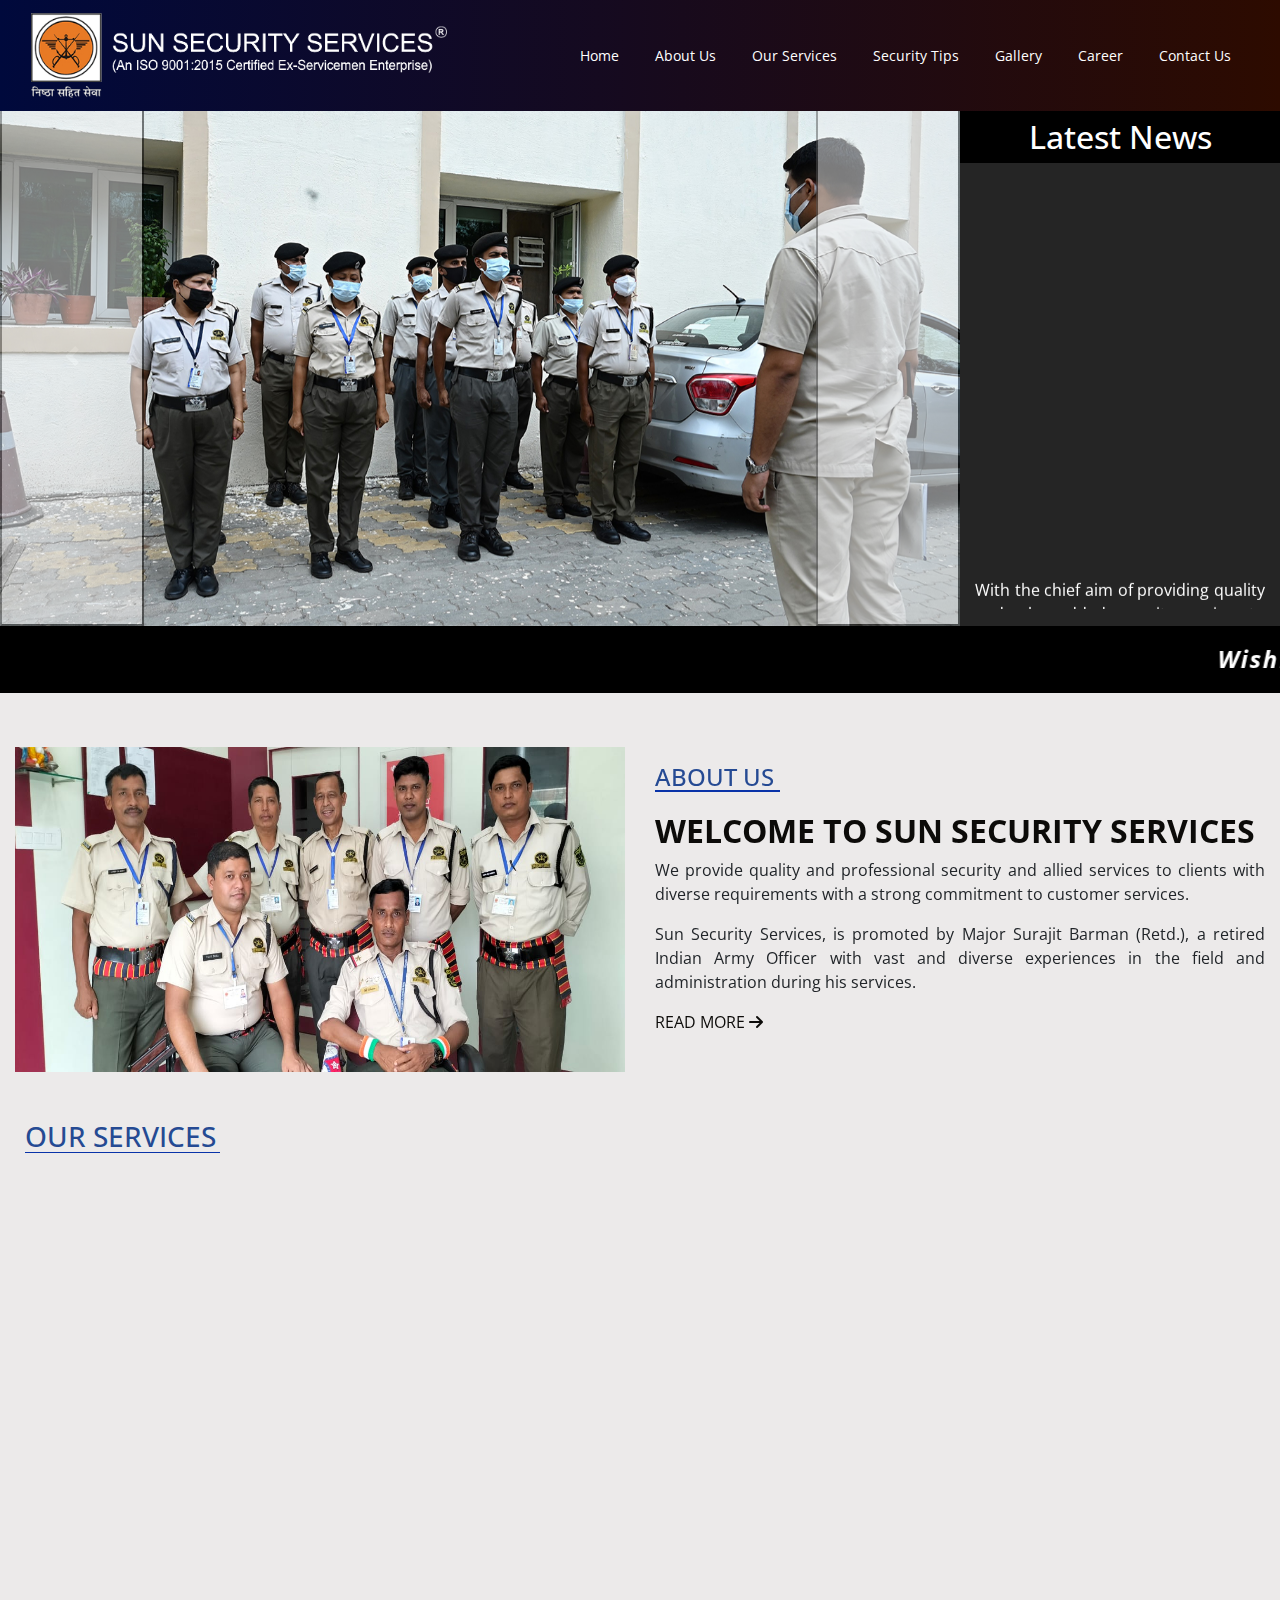
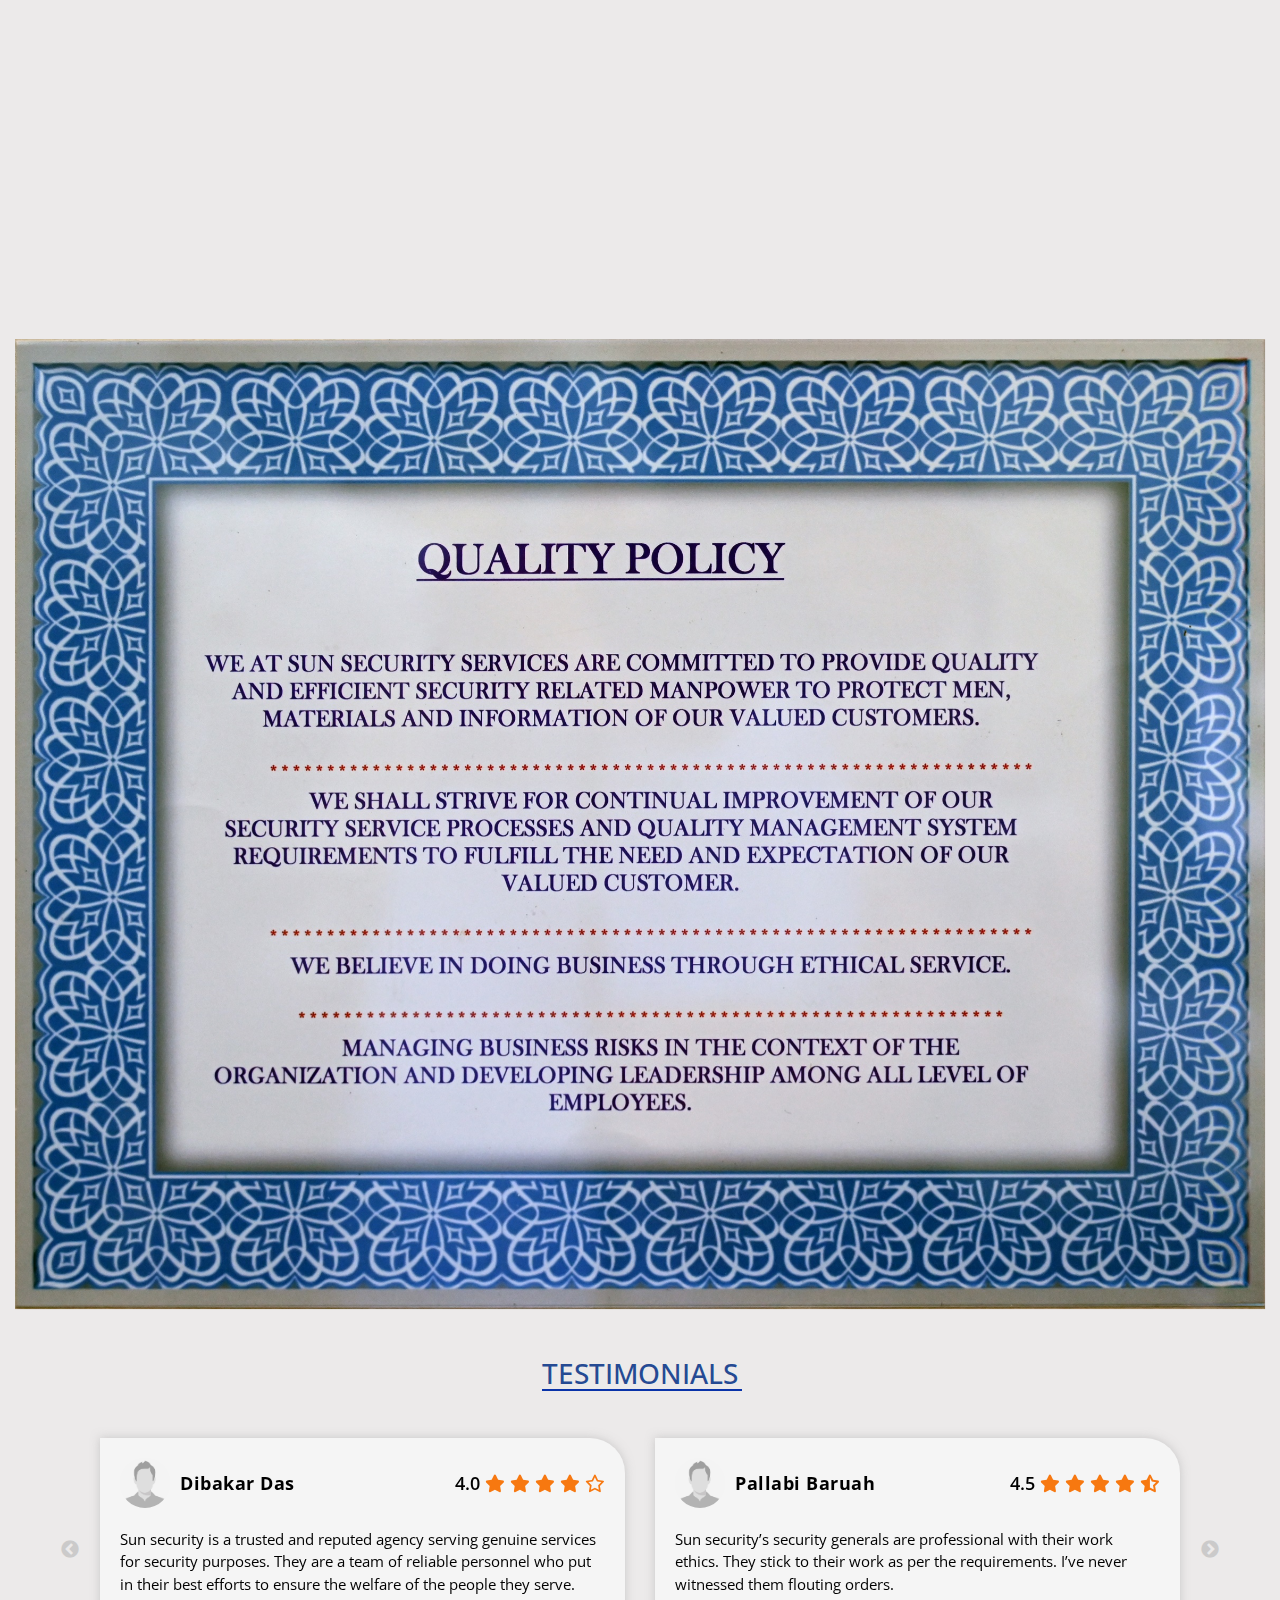
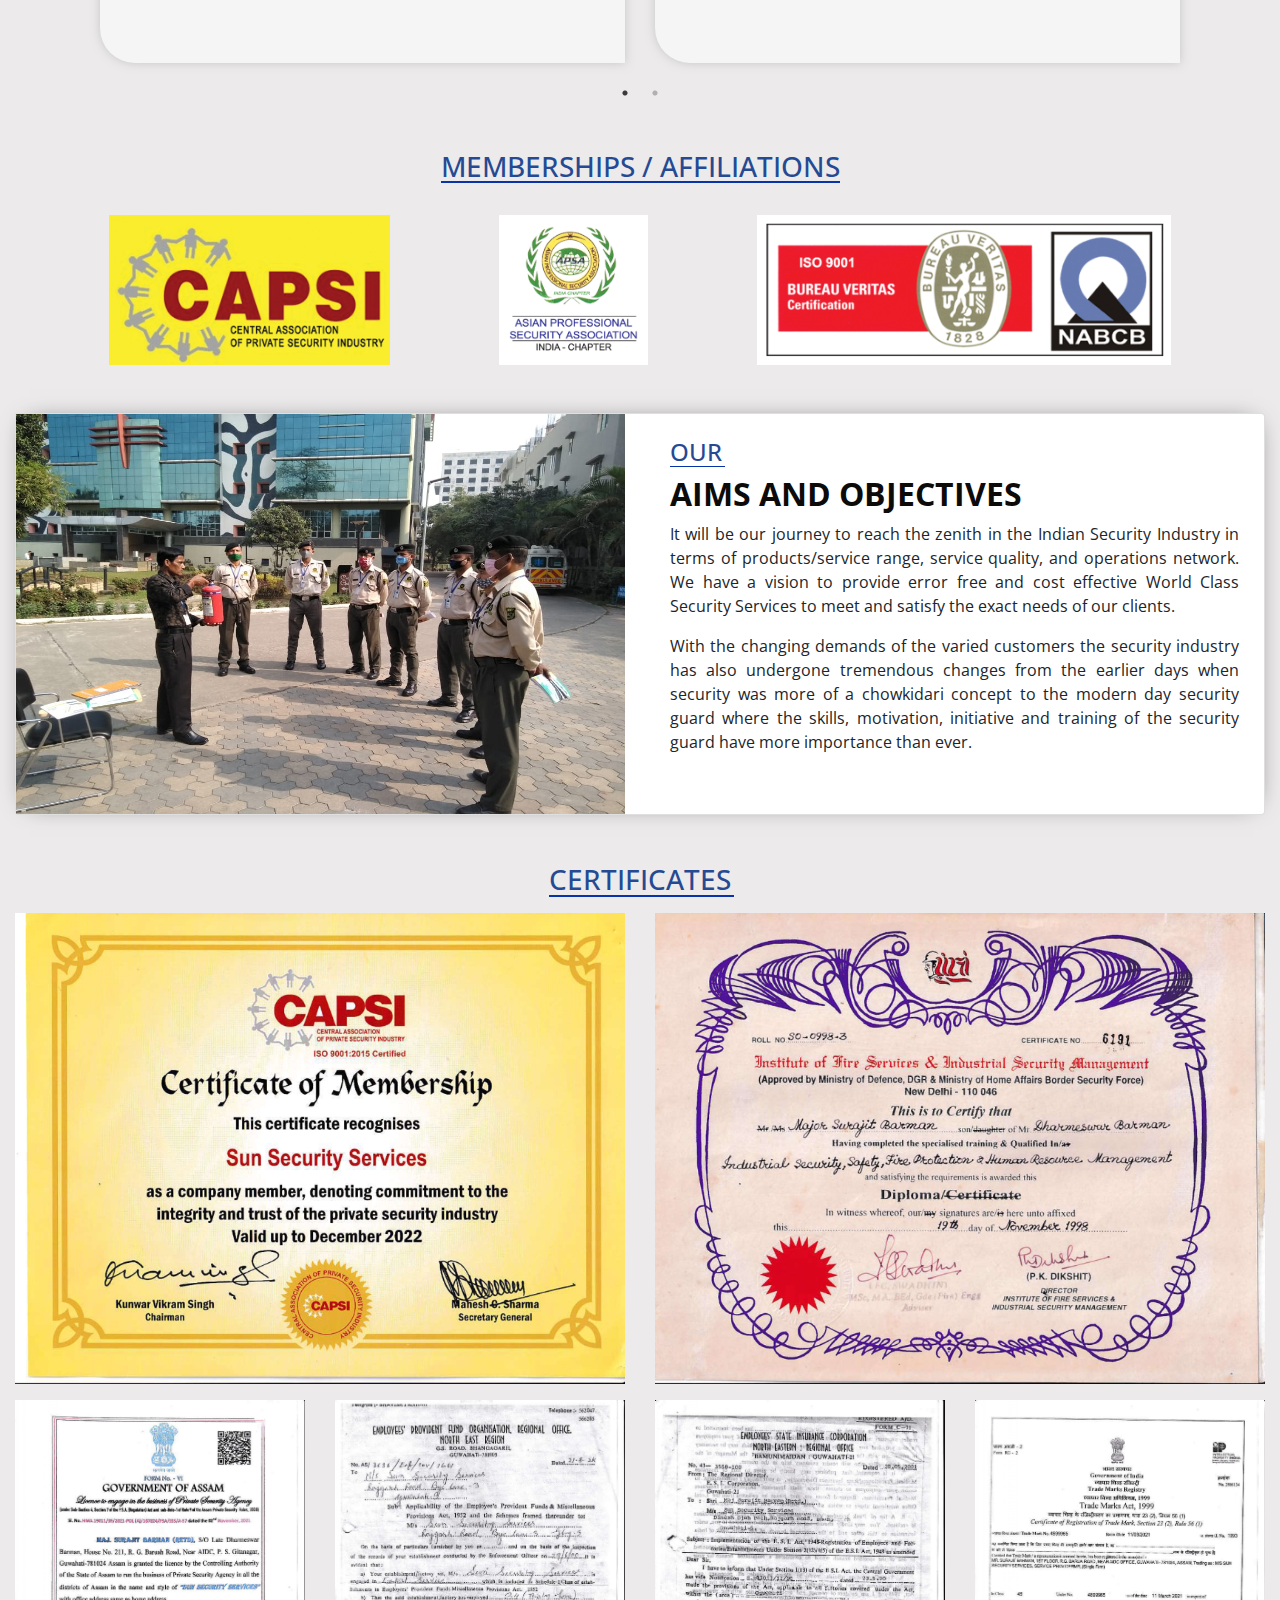
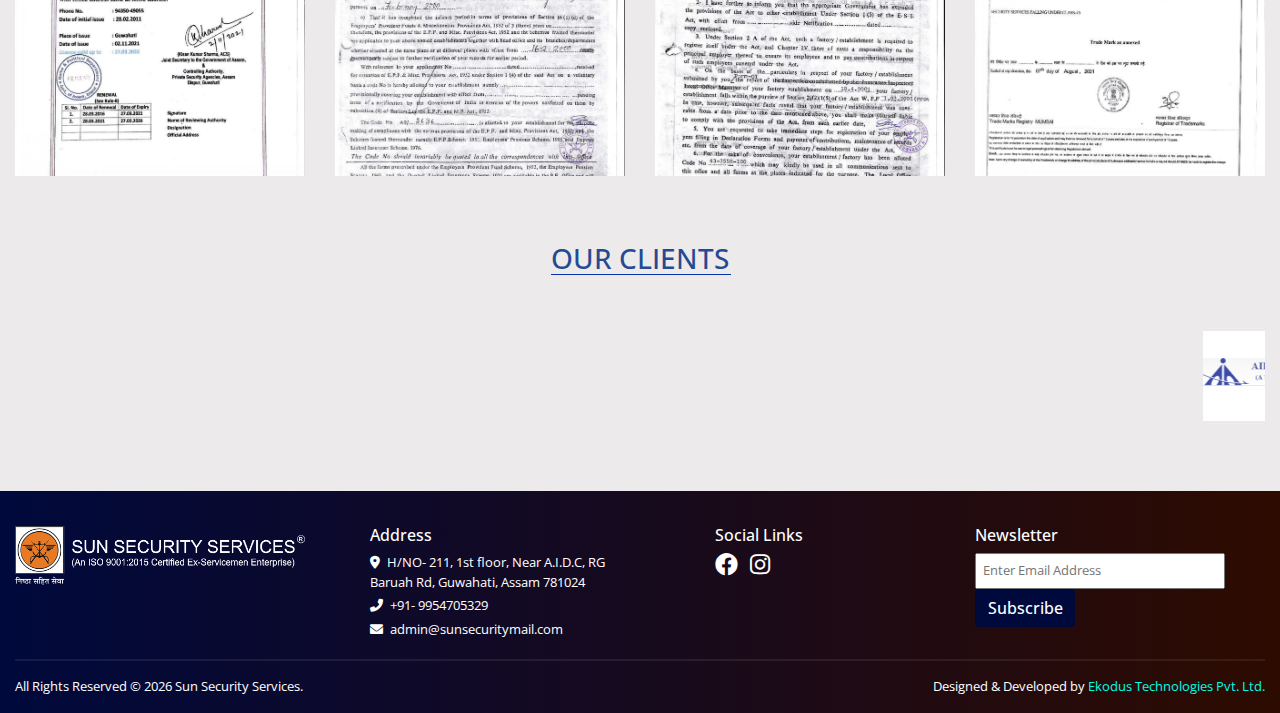
<file: index.html>
<!Doctype html>
<html lang="en">

<head>
    <!-- Required meta tags -->
    <meta charset="utf-8">
    <meta name="viewport" content="width=device-width, initial-scale=1, shrink-to-fit=no">

    <title>Sun Security Services</title>

    <!-- Favicon -->
    <link rel="icon" href="assets/logo/favicon.png">

    <!-- Bootstrap CSS -->
    <link rel="stylesheet" href="https://cdn.jsdelivr.net/npm/bootstrap@4.6.1/dist/css/bootstrap.min.css">

    <!-- FONT AWESOME -->
    <link rel="stylesheet" href="https://cdnjs.cloudflare.com/ajax/libs/font-awesome/6.0.0/css/all.min.css"
        integrity="sha512-9usAa10IRO0HhonpyAIVpjrylPvoDwiPUiKdWk5t3PyolY1cOd4DSE0Ga+ri4AuTroPR5aQvXU9xC6qOPnzFeg=="
        crossorigin="anonymous" referrerpolicy="no-referrer">

    <!-- Fonts -->
    <link href="https://fonts.googleapis.com/css2?family=Open+Sans:wght@500&display=swap" rel="stylesheet">
    <link href="https://fonts.googleapis.com/css2?family=Poppins&display=swap" rel="stylesheet">
    
    <!-- AOS CSS -->
    <link href="https://unpkg.com/aos@2.3.1/dist/aos.css" rel="stylesheet">

    <!-- SLick -->
    <link rel="stylesheet" href="plugins/slick/slick.css">
    <link rel="stylesheet" href="plugins/slick/slick-theme.css">

    <!-- Custom CSS -->
    <link rel="stylesheet" href="css/main.css">


</head>

<body>
    <!-- Header Section -->

    <nav class="navbar fixed-top navbar-expand-lg navbar-light bg">
      <div class="container-fluid">
          <a class="navbar-brand" href="index.html">
              <div class="logo">
                  <img src="./assets/logo/SUN SEC LOGO _ 4.png" alt="sunsecurity_logo.png">
              </div>
          </a>
          <button class="navbar-toggler" type="button" data-toggle="collapse" data-target="#navbarSupportedContent"
              aria-controls="navbarSupportedContent" aria-expanded="false" aria-label="Toggle navigation">
              <span class="navbar-toggler-icon"></span>
          </button>

          <div class="collapse navbar-collapse" id="navbarSupportedContent">
              <ul class="navbar-nav ml-auto">
                  <li class="nav-item active">
                      <a class="nav-link" href="index.html">Home <span class="sr-only">(current)</span></a>
                  </li>
                  <li class="nav-item">
                      <a class="nav-link" href="aboutUs.html">About Us</a>
                  </li>
                  <li class="nav-item">
                      <a class="nav-link" href="services.html">Our Services</a>
                  </li>
                  <li class="nav-item">
                      <a class="nav-link" href="tips.html">Security Tips</a>
                  </li>
                  <li class="nav-item">
                      <a class="nav-link" href="gallery.html">Gallery</a>
                  </li>
                  <li class="nav-item">
                      <a class="nav-link" href="career.html">Career</a>
                  </li>
                  <li class="nav-item">
                      <a class="nav-link" href="contact.html">Contact Us</a>
                  </li>
              </ul>

          </div>
      </div>
    </nav>

    <!-- End Header Section -->

    <!-- Banner Section -->

    <div class="container-fluid px-0" id="banner">
        <div class="row no-gutters">
          <div class="col-md-9 carousel slide" data-ride="carousel" id="banner-img" data-pause="false">
            <div class="carousel-inner">
              <div class="carousel-item active"  data-interval="3000">
                  <img src="assets/banner/banner-5.jpg" class="d-block w-100" alt="banner-1.jpg">
              </div>
              <div class="carousel-item" data-interval="3000">
                  <img src="assets/banner/banner-6.jpg" class="d-block w-100" alt="banner-2.jpg">
              </div>
              <div class="carousel-item" data-interval="3000">
                  <img src="assets/banner/banner-3.jpg" class="d-block w-100" alt="banner-3.jpg">
              </div>
              <div class="carousel-item" data-interval="3000">
                <img src="assets/banner/banner-1.jpg" class="d-block w-100" alt="banner-4.jpg">
            </div>
            </div>
            <button class="carousel-control-prev" type="button" data-target="#banner-img" data-slide="prev">
                <span class="carousel-control-prev-icon" aria-hidden="true"></span>
                <span class="sr-only">Previous</span>
            </button>
            <button class="carousel-control-next" type="button" data-target="#banner-img" data-slide="next">
                <span class="carousel-control-next-icon" aria-hidden="true"></span>
                <span class="sr-only">Next</span>
            </button>
          </div>
          <div class="col-md-3" id="latest-news">
            <div style="background-color: black;">
              <h2>Latest News</h2>
            </div>
            <marquee behavior="" direction="up" Scrollamount=3 onmouseover="this.stop();" onmouseout="this.start();">
              <p>With the chief aim of providing quality and value added security services to its customers, Sun Security Services was established in the year 1999 and promoted by Major Surajit Barman (Retd) under the aegis of DGR.</p>
              <p>All personnel of Sun Security Services are advised to provide relevant details for activation of their respective UAN Nos. at the earliest.</p>
            </marquee>
          </div>
        </div>
    </div>

    <!-- End Banner Section -->

    <!-- Notification Section -->

    <div class="" id="notification">
        <marquee behavior="" direction="left">
            <p><i>Wishing Everyone a very <span>Happy Rongali Bihu</span></i></p>
        </marquee>
    </div>

    <!-- End Notification Section -->

    <!-- Short About Us -->

    <div class="container-fluid mt-5" id="welcome-section">
        <div class="row">
            <div class="col-md-6 col-sm-12" data-aos="fade-up" data-aos-easing="linear" data-aos-duration="500">
                <img src="assets/aboutUs/short-about.jpg" alt="short-about">
            </div>
            <div class="col-md-6 col-sm-12" data-aos="fade-down" data-aos-easing="linear" data-aos-duration="500">
                <div class="welcome-detail mt-3">
                    <h4>About us</h4>
                    <h2>Welcome to Sun Security Services</h2>
                    <p>We provide quality and professional security and allied services to clients with diverse
                    requirements with a strong commitment to customer services.</p>
                    <p>Sun Security Services, is promoted by Major Surajit Barman (Retd.), a retired Indian Army Officer with vast and diverse experiences in the field and administration during his services.</p>
                    <div class="welcome-detail-btn">
                      <a href="aboutUs.html">
                        <span>Read More</span>
                        <i class="fa-solid fa-arrow-right"></i>
                      </a>
                    </div>
                </div>
            </div>
        </div>
    </div>

    <!-- End Short About Us -->

    <!-- Service Section -->

    <div class="container-fluid service-section mt-5">
        <div class="service-detail">
            <h3>Our services</h3>
        </div>
        <div class="service-img-container">
            <div class="service-img-box box-1 overlay" data-aos="fade-up" data-aos-easing="linear" data-aos-duration="500">
                <a href="./services.html">Commercial Security Service</a>
            </div>
            <div class="service-img-box box-2 overlay" data-aos="fade-down" data-aos-easing="linear" data-aos-duration="500">
                <a href="./services.html">Residence Security Service</a>
            </div>
            <div class="service-img-box box-3 overlay" data-aos="fade-down" data-aos-easing="linear" data-aos-duration="500">
                <a href="./services.html">Hotels & Malls Security Service</a>
            </div>
            <div class="service-img-box box-4 overlay" data-aos="fade-up" data-aos-easing="linear" data-aos-duration="500">
                <a href="./services.html">Gunman</a>
            </div>
        </div>
        <div class="service-btn" data-aos="zoom-in" data-aos-easing="linear" data-aos-duration="300">
          <a href="./services.html">
            <span>View More</span>
            <i class="fa-solid fa-arrow-right"></i>
          </a>
        </div>
    </div>

    <!--End Service Section -->

    <!-- Blog Section -->

    <!-- <div class="container-fluid" id="blog">
        <div class="blog-section">
          <h3>Our Blogs</h3>
        </div>
        <div class="row mt-4">
          <div class="col-md-3 mb-3"data-aos="flip-right" data-aos-easing="linear" data-aos-duration="700">
            <div class="card">
              <img src="assets/blog/blog-1.jpg" class="card-img-top" alt="">
              <div class="card-body">
                <h5 class="card-title">Card title</h5>
                <p class="card-text">Some quick example text to build on the card title and make up the bulk of the card's
                  content.</p>
              </div>
            </div>
          </div>
          <div class="col-md-3 mb-3"data-aos="flip-left" data-aos-easing="linear" data-aos-duration="700">
            <div class="card">
              <img src="assets/blog/blog-2.jpg" class="card-img-top" alt="">
              <div class="card-body">
                <h5 class="card-title">Card title</h5>
                <p class="card-text">Some quick example text to build on the card title and make up the bulk of the card's
                  content.</p>
              </div>
            </div>
          </div>
          <div class="col-md-3 mb-3"data-aos="flip-right" data-aos-easing="linear" data-aos-duration="700">
            <div class="card">
              <img src="assets/blog/blog-3.jpg" class="card-img-top" alt="">
              <div class="card-body">
                <h5 class="card-title">Card title</h5>
                <p class="card-text">Some quick example text to build on the card title and make up the bulk of the card's
                  content.</p>
              </div>
            </div>
          </div>
          <div class="col-md-3 mb-3"data-aos="flip-left" data-aos-easing="linear" data-aos-duration="700">
            <div class="card">
              <img src="assets/blog/blog-2.jpg" class="card-img-top" alt="">
              <div class="card-body">
                <h5 class="card-title">Card title</h5>
                <p class="card-text">Some quick example text to build on the card title and make up the bulk of the card's
                  content.</p>
              </div>
            </div>
          </div>
        </div>
    </div> -->

    <!-- End Blog Section -->

    <!-- Quality Policy Section -->

    <div class="container-fluid mt-5" id="quality">
      <div class="row">
        <div class="col-12">
          <img src="./assets/quality_Policy/Certrificate.jpg" alt="">
        </div>
      </div>
    </div>

    <!-- End Quality Policy Section -->

    <!-- Testimonial Section -->

    <div class="container mb-5 mt-5" id="testimonial">
        <h3>Testimonials</h3>  
        <div class="testimonial-box-container responsive my-4">
    
          <div class="testimonial-box">
    
            <div class="box-top">
    
              <div class="profile">
    
                <div class="profile-img">
                  <img src="./images/testimonial.jpeg" alt="">
                </div>
                <div class="name-user">
                  <strong>Dibakar Das</strong>
                  <!-- <p>@alok.deka</p> -->
    
                </div>
              </div>
    
              <div class="review">4.0
                <div class="review-star">
                  <i class="fas fa-star"></i>
                  <i class="fas fa-star"></i>
                  <i class="fas fa-star"></i>
                  <i class="fas fa-star"></i>
                  <i class="far fa-star"></i>
                </div>
              </div>
            </div>
    
            <div class="comment">
              <p>Sun security is a trusted and reputed agency serving genuine services for security purposes. They are a team of reliable personnel who put in their best efforts to ensure the welfare of the people they serve.</p>
            </div>
          </div>
    
          <div class="testimonial-box">
    
            <div class="box-top">
    
              <div class="profile">
    
                <div class="profile-img">
                  <img src="./images/testimonial.jpeg" alt="">
                </div>
                <div class="name-user">
                  <strong>Pallabi Baruah</strong>
                  <!-- <p>@hirakjyoti</p> -->
    
                </div>
              </div>
    
              <div class="review">4.5
                <div class="review-star">
                  <i class="fas fa-star"></i>
                  <i class="fas fa-star"></i>
                  <i class="fas fa-star"></i>
                  <i class="fas fa-star"></i>
                  <i class="fas fa-star-half-alt"></i>
                </div>
              </div>
            </div>
    
            <div class="comment">
              <p>Sun security’s security generals are professional with their work ethics. They stick to their work as per the requirements. I’ve never witnessed them flouting orders.</p>
            </div>
          </div>
    
          <div class="testimonial-box">
    
            <div class="box-top">
    
              <div class="profile">
    
                <div class="profile-img">
                  <img src="./images/testimonial.jpeg" alt="">
                </div>
                <div class="name-user">
                  <strong>Pallabi Baruah</strong>
                  <!-- <p>@avishek.kar</p> -->
    
                </div>
              </div>
    
              <div class="review">3.0
                <div class="review-star">
                  <i class="fas fa-star"></i>
                  <i class="fas fa-star"></i>
                  <i class="fas fa-star"></i>
                  <i class="far fa-star"></i>
                  <i class="far fa-star"></i>
                </div>
              </div>
            </div>
    
            <div class="comment">
              <p>Sun security’s security generals are professional with their work ethics. They stick to their work as per the requirements. I’ve never witnessed them flouting orders.</p>
            </div>
          </div>
    
          <div class="testimonial-box">
    
            <div class="box-top">
    
              <div class="profile">
    
                <div class="profile-img">
                  <img src="./images/testimonial.jpeg" alt="">
                </div>
                <div class="name-user">
                  <strong>Dibakar Das</strong>
                  <!-- <p>@dipankar.kataki</p> -->
    
                </div>
              </div>
    
              <div class="review">3.5
                <div class="review-star">
                  <i class="fas fa-star"></i>
                  <i class="fas fa-star"></i>
                  <i class="fas fa-star"></i>
                  <i class="fas fa-star-half-alt"></i>
                  <i class="far fa-star"></i>
                </div>
              </div>
            </div>
    
            <div class="comment">
              <p>Sun security is a trusted and reputed agency serving genuine services for security purposes. They are a team of reliable personnel who put in their best efforts to ensure the welfare of the people they serve.</p>
            </div>
          </div>
        </div>
    </div>

    <!-- End Testimonial Section -->

    <!-- Membership Section -->

    <div class="container-fluid mt-5" id="certificate">
      <div class="certificate-text text-center">
        <h3>Memberships / Affiliations</h3>
      </div>
      <div class="row image mt-4">
        <img src="assets/certificate/3.jpg" alt="">
        <img src="assets/certificate/4.jpg" alt="">
        <img src="assets/certificate/2.jpg" alt="">
      </div>
    </div>

    <!-- End Membership Section -->

    <!-- Story Section -->

    <div class="container-fluid mt-5" id="story-section">
        <div class="card">
            <div class="row">
                <div class="col-md-6 col-sm-12">
                    <img src="assets/aboutUs/story.jpg" alt="">
                </div>
                <div class="col-md-6 col-sm-12">
                    <div class="story-detail mt-4">
                        <h4>Our</h4>
                        <h2>Aims and Objectives</h2>
                        <p>It will be our journey to reach the zenith in the Indian Security Industry in terms of products/service range, service quality, and operations network. We have a vision to provide error free and cost effective World Class Security Services to meet and satisfy the exact needs of our clients.</p>
                        <p>With the changing demands of the varied customers the security industry has also undergone tremendous changes from the earlier days when security was more of a chowkidari concept to the modern day security guard where the skills, motivation, initiative and training of the security guard have more importance than ever.</p>
                    </div>
                </div>
            </div>
        </div>
    </div>

    <!-- End Story Section -->

    <!-- Certificates Section  -->

    <div class="container-fluid mb-5 mt-5" id="certificates">
      <h3>Certificates</h3>
      <div class="row mt-2">
        <div class="col-6 mb-3">
          <a href="./assets/certificate/CAPSI.jpg" target="_blank">
            <img src="./assets/certificate/CAPSI.jpg" alt="CAPSI">
          </a>
        </div>
        <div class="col-6">
          <a href="./assets/certificate/FIRE_SERVICES___INDUSTRIAL_SECURITY_MANAGEMENT.jpg" target="_blank">
            <img src="./assets/certificate/FIRE_SERVICES___INDUSTRIAL_SECURITY_MANAGEMENT.jpg" alt="fire_service">
          </a>
        </div>
        <div class="col-md-3 col-6 mb-3">
          <a href="./assets/certificate/24.05.2022_page-0001.jpg" target="_blank">
            <img src="./assets/certificate/24.05.2022_page-0001.jpg" alt="">
          </a>
        </div>
        <div class="col-md-3 col-6 mb-3">
          <a href="./assets/certificate/24.05.2022_page-0002.jpg" target="_blank">
            <img src="./assets/certificate/24.05.2022_page-0002.jpg" alt="">
          </a>
        </div>
        <div class="col-md-3 col-6 mb-3">
          <a href="./assets/certificate/24.05.2022_page-0003.jpg" target="_blank">
            <img src="./assets/certificate/24.05.2022_page-0003.jpg" alt="">
          </a>
        </div>
        <div class="col-md-3 col-6 mb-3">
          <a href="./assets/certificate/24.05.2022_page-0004.jpg" target="_blank">
            <img src="./assets/certificate/24.05.2022_page-0004.jpg" alt="">
          </a>
        </div>
      </div>
    </div>

    <!-- End Certificates Section -->

    <!-- Clients Section -->

    <div class="container-fluid" id="clients">
      <div class="text-center">
        <h3>Our Clients</h3>
      </div>
      <div class="clients-section mt-5">
        <marquee behavior="scroll" direction="left">
          <ul class="d-flex">
            <li class="slide">
              <img src="assets/clients/Airport Authority India.png" alt="">
            </li>
            <li class="slide">
              <img src="assets/clients/BSNL.png" alt="">
            </li>
            <li class="slide">
              <img src="assets/clients/Dishnet.png" alt="">
            </li>
            <li class="slide">
              <img src="assets/clients/Donbosco.png" alt="">
            </li>
            <li class="slide">
              <img src="assets/clients/Exim Bank.png" alt="">
            </li>
            <li class="slide">
              <img src="assets/clients/GNRC.png" alt="">
            </li>
            <li class="slide">
              <img src="assets/clients/Godrej.png" alt="">
            </li>
            <li class="slide">
              <img src="assets/clients/ICAR.png" alt="">
            </li>
            <li class="slide">
              <img src="assets/clients/Ignou.png" alt="">
            </li>
            <li class="slide">
              <img src="assets/clients/Indusland Bank.png" alt="">
            </li>
            <li class="slide">
              <img src="assets/clients/International Hospital.png" alt="">
            </li>
            <li class="slide">
              <img src="assets/clients/Marwari Hospital.png" alt="">
            </li>
            <li class="slide">
              <img src="assets/clients/NEDFi.png" alt="">
            </li>
            <li class="slide">
              <img src="assets/clients/NF Railway.png" alt="">
            </li>
            <li class="slide">
              <img src="assets/clients/NHAI.png" alt="">
            </li>
            <li class="slide">
              <img src="assets/clients/NIC.png" alt="">
            </li>
            <li class="slide">
              <img src="assets/clients/NRL Hospital.png" alt="">
            </li>
            <li class="slide">
              <img src="assets/clients/NSIC.png" alt="">
            </li>
            <li class="slide">
              <img src="assets/clients/Overnight Express.png" alt="">
            </li>
            <li class="slide">
              <img src="assets/clients/Pratiksha Hospital.png" alt="">
            </li>
            <li class="slide">
              <img src="assets/clients/Rajiv Gandhi Polytechnic.png" alt="">
            </li>
            <li class="slide">
              <img src="assets/clients/SAIL.png" alt="">
            </li>
            <li class="slide">
              <img src="assets/clients/Satribari Hospital.png" alt="">
            </li>
            <li class="slide">
              <img src="assets/clients/SEBI.png" alt="">
            </li>
          </ul>
        </marquee>
      </div>
    </div>
    <!-- End Clients Section -->

    <!-- Footer -->

    <footer class="footer mt-5">
      <div class="container-fluid" id="footer">
          <div class="row">
              <div class="col-lg-3 col-md-3 col-sm-12 leftBox">
                  <div class="">
                    <a href="./index.html">
                      <img src="./assets/logo/SUN SEC LOGO _ 4.png" alt="sunsecurity_logo.png">
                    </a>
                  </div>
              </div>
              <div class="col-lg-3 col-md-3 col-sm-12 centerBox1">
                  <h6>Address</h6>
                  <div class="place mb-1">
                    <span class="fas fa-map-marker-alt mr-1"></span>
                    <span class="text">H/NO- 211, 1st floor, Near A.I.D.C, RG Baruah Rd, Guwahati, Assam 781024</span>
                  </div>
                  <div class="phone mb-1">
                      <span class="fas fa-phone-alt mr-1"></span>
                      <span class="text">+91- 9954705329</span>
                  </div>
                  <div class="email mb-1">
                      <span class="fas fa-envelope mr-1"></span>
                      <span class="text">admin@sunsecuritymail.com</span>
                  </div>
              </div>
              <div class="col-lg-3 col-md-3 col-sm-12 centerBox2">
                <h6>Social Links</h6>
                <div class="content">
                  <div class="social">
                      <a href="https://www.facebook.com/sunsecutiryservice/" target="_blank"><span><i class="fa-brands fa-facebook mr-2"></i></span></a>
                      <a href="https://www.instagram.com/sunsecurityservices/?igshid=YmMyMTA2M2Y=" target="_blank"><span><i class="fa-brands fa-instagram"></i></span></a>
                  </div>
                </div>
              </div>
              <div class="col-lg-3 col-md-3 col-sm-12 rightBox">
                  <h6>Newsletter</h6>
                  <div class="boxContent">
                      <form action="">
                          <input type="email" name="email" id="email" placeholder="Enter Email Address">
                      </form>
                      <button type="submit" class="btn">Subscribe</button>
                  </div>
              </div>
              <div class="col-md-12" id="footer-text">
                  <hr>
                  <div class="d-sm-flex justify-content-between">
                      <p>All Rights Reserved &copy; <span id="demo"></span> Sun Security Services.
                      </p>
                      <p>Designed & Developed by <a target="_blank" href="https://ekodus.com/">Ekodus Technologies
                              Pvt. Ltd.</a></p>
                  </div>
              </div>
          </div>
      </div>
    </footer>

    <!-- End Footer Section -->

    <!-- jQuery -->
    <script src="https://cdn.jsdelivr.net/npm/jquery@3.5.1/dist/jquery.slim.min.js"></script>

    <!-- Bootstrap JS-->
    <script src="https://cdn.jsdelivr.net/npm/bootstrap@4.6.1/dist/js/bootstrap.bundle.min.js"></script>

    <!-- Slick Script -->
    <script src="plugins/slick/slick.min.js"></script>

    <!-- AOS JS -->
    <script src="https://unpkg.com/aos@2.3.1/dist/aos.js"></script>

    <script>
      AOS.init({disable: 'mobile'});
    </script>

    <script>  
        $('.responsive').slick({
            dots: true,
            infinite: true,
            speed: 700,
            slidesToShow: 2,
            slidesToScroll: 2,
            autoplay: true,
            arrows: true,
            autoplaySpeed: 35000000,
            responsive: [
                {
                    breakpoint: 1024,
                    settings: {
                        slidesToShow: 2,
                        slidesToScroll: 2,
                        infinite: true,
                        dots: true
                    }
                },
                {
                    breakpoint: 600,
                    settings: {
                        slidesToShow: 2,
                        slidesToScroll: 2,
                        arrows: false
                    }
                },
                {
                    breakpoint: 480,
                    settings: {
                        slidesToShow: 1,
                        slidesToScroll: 1,
                        arrows: false
                    }
                }
                // You can unslick at a given breakpoint now by adding:
                // settings: "unslick"
                // instead of a settings object
            ]
        });
    </script>

    <!-- Changing the Year Dynamically -->
    <script>
      const d = new Date();
      document.getElementById("demo").innerHTML = d.getFullYear();
    </script>
</body>

</html>
</file>
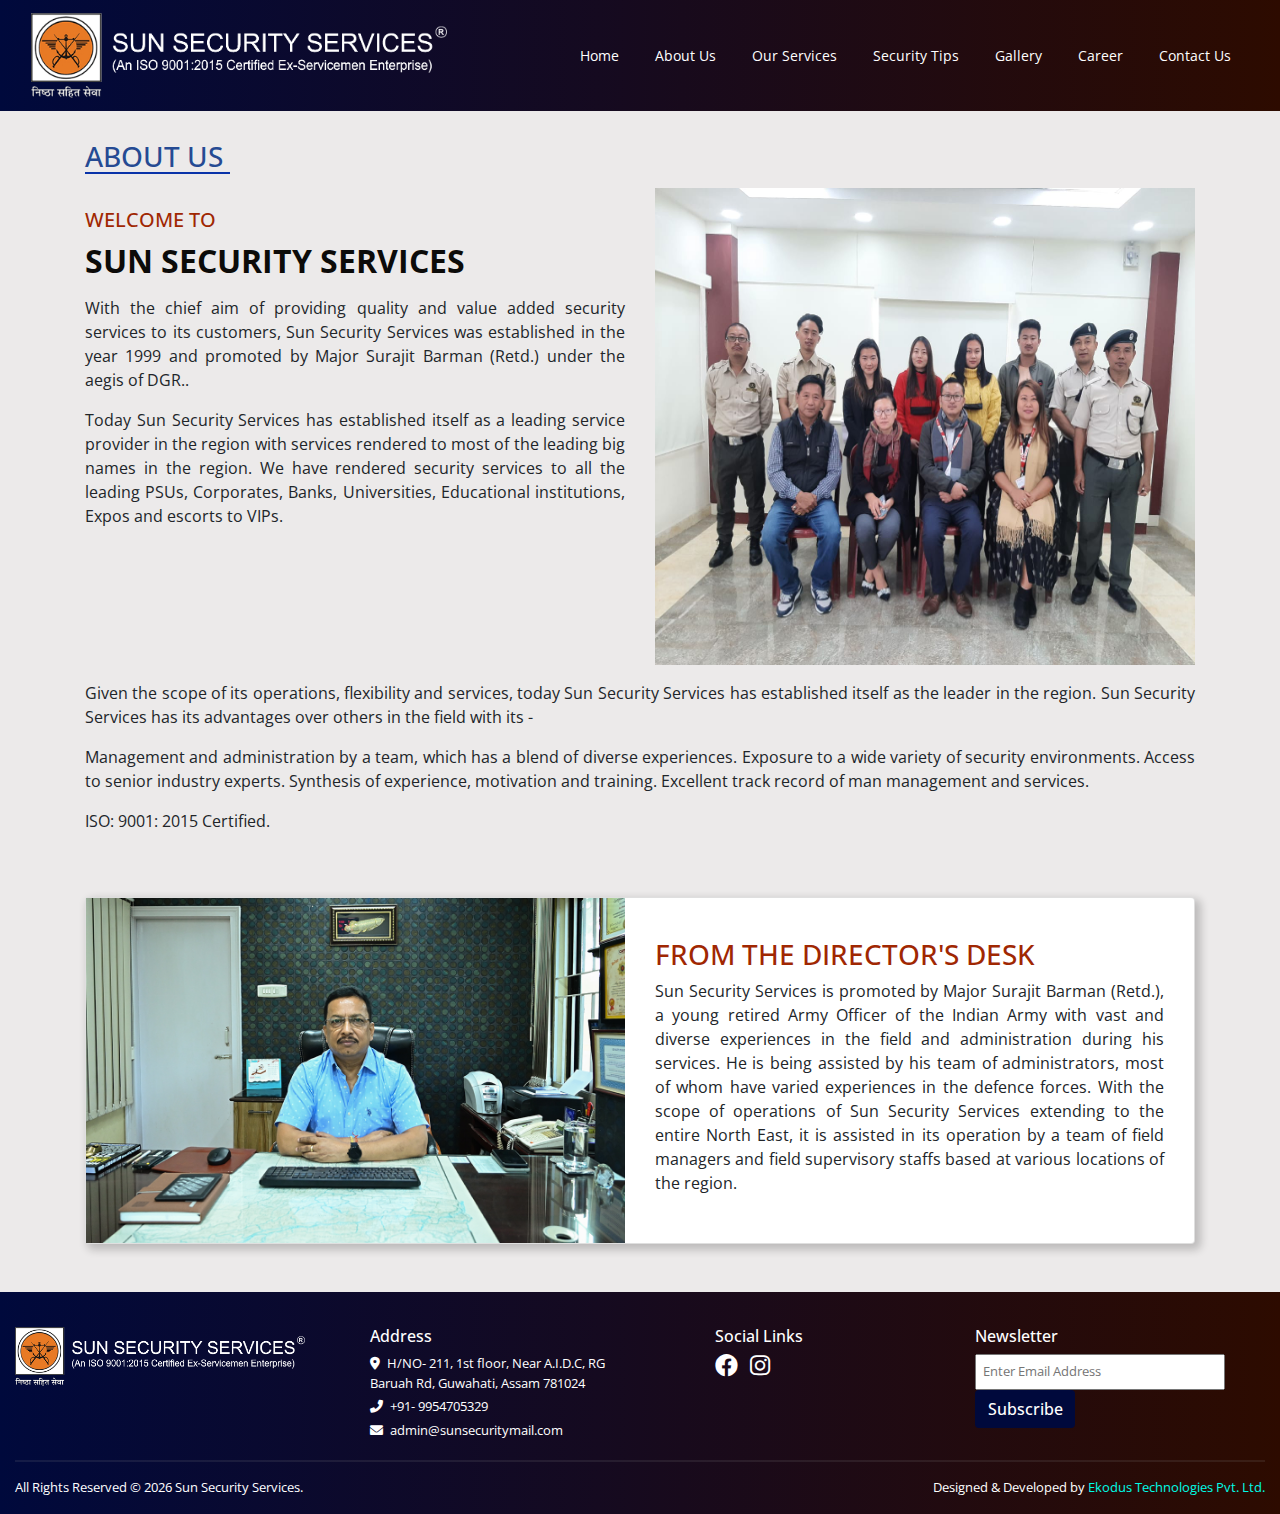
<file: aboutUs.html>
<!Doctype html>
<html lang="en">

<head>
    <!-- Required meta tags -->
    <meta charset="utf-8">
    <meta name="viewport" content="width=device-width, initial-scale=1, shrink-to-fit=no">

    <title>Sun Security Services</title>

    <!-- Favicon -->
    <link rel="icon" href="assets/logo/favicon.png">

    <!-- Bootstrap CSS -->
    <link rel="stylesheet" href="https://cdn.jsdelivr.net/npm/bootstrap@4.6.1/dist/css/bootstrap.min.css">

    <!-- FONT AWESOME -->
    <link rel="stylesheet" href="https://cdnjs.cloudflare.com/ajax/libs/font-awesome/6.0.0/css/all.min.css"
        integrity="sha512-9usAa10IRO0HhonpyAIVpjrylPvoDwiPUiKdWk5t3PyolY1cOd4DSE0Ga+ri4AuTroPR5aQvXU9xC6qOPnzFeg=="
        crossorigin="anonymous" referrerpolicy="no-referrer">

    <!-- Fonts -->
    <link href="https://fonts.googleapis.com/css2?family=Open+Sans:wght@500&display=swap" rel="stylesheet">
    <link href="https://fonts.googleapis.com/css2?family=Poppins&display=swap" rel="stylesheet">
    
    <!-- Custom CSS -->
    <link rel="stylesheet" href="css/main.css">


</head>

<body>
    <!-- Header Section -->

    <nav class="navbar fixed-top navbar-expand-lg navbar-light bg">
        <div class="container-fluid">
            <a class="navbar-brand" href="index.html">
                <div class="logo">
                    <img src="./assets/logo/SUN SEC LOGO _ 4.png" alt="sunsecurity_logo.png">
                </div>
            </a>
            <button class="navbar-toggler" type="button" data-toggle="collapse" data-target="#navbarSupportedContent"
                aria-controls="navbarSupportedContent" aria-expanded="false" aria-label="Toggle navigation">
                <span class="navbar-toggler-icon"></span>
            </button>

            <div class="collapse navbar-collapse" id="navbarSupportedContent">
                <ul class="navbar-nav ml-auto">
                    <li class="nav-item active">
                        <a class="nav-link" href="index.html">Home <span class="sr-only">(current)</span></a>
                    </li>
                    <li class="nav-item">
                        <a class="nav-link" href="aboutUs.html">About Us</a>
                    </li>
                    <li class="nav-item">
                        <a class="nav-link" href="services.html">Our Services</a>
                    </li>
                    <li class="nav-item">
                        <a class="nav-link" href="tips.html">Security Tips</a>
                    </li>
                    <li class="nav-item">
                        <a class="nav-link" href="gallery.html">Gallery</a>
                    </li>
                    <li class="nav-item">
                        <a class="nav-link" href="career.html">Career</a>
                    </li>
                    <li class="nav-item">
                        <a class="nav-link" href="contact.html">Contact Us</a>
                    </li>
                </ul>

            </div>
        </div>
    </nav>

    <!-- End Header Section -->

    <!-- About Us -->

    <div class="container" id="about-us">
        <h3>About Us</h3>
        <div class="row mt-4">
            <div class="col-md-6 col-sm-12">
                <div class="welcome-detail">
                    <h5>Welcome to</h5>
                    <h2>Sun Security Services</h2>
                    <p class="mt-3">With the chief aim of providing quality and value added security services to its customers, Sun Security Services was established in the year 1999 and promoted by Major Surajit Barman (Retd.) under the aegis of DGR..</p>
                    <p>Today Sun Security Services has established itself as a leading service provider in the region with services rendered to most of the leading big names in the region. We have rendered security services to all the leading PSUs, Corporates, Banks, Universities, Educational institutions, Expos and escorts to VIPs.</p>
                </div>
            </div>
            <div class="col-md-6 col-sm-12">
                <img src="assets/aboutUs/aboutUs.jpg" alt="">
            </div>
            <div class="col-md-12 col-sm-12">
                <div class="welcome-detail">
                    <p class="mt-3">Given the scope of its operations, flexibility and services, today Sun Security Services has established itself as the leader in the region. Sun Security Services has its advantages over others in the field with its -</p>
                    <p>Management and administration by a team, which has a blend of diverse experiences. Exposure to a wide variety of security environments. Access to senior industry experts. Synthesis of experience, motivation and training. Excellent track record of man management and services.</p>
                    <p>ISO: 9001: 2015 Certified.</p>
                </div>
            </div>
            
        </div>
    </div>
    <div class="container mt-5" id="about-card">
        <div class="card">
            <div class="row">
                <div class="col-md-6 col-sm-12">
                    <img src="./assets/aboutUs/director.JPG" alt="director">
                </div>
                <div class="col-md-6 col-sm-12">
                    <h3>From the Director's Desk</h3>
                        <p class="mb-5">Sun Security Services is promoted by Major Surajit Barman (Retd.), a young retired Army Officer of the Indian Army with vast and diverse experiences in the field and administration during his services. He is being assisted by his team of administrators, most of whom have varied experiences in the defence forces. With the scope of operations of Sun Security Services extending to the entire North East, it is assisted in its operation by a team of field managers and field supervisory staffs based at various locations of the region.
                        </p>
                </div>
            </div>
            
        </div>
    </div>

    <!-- End About Us Section -->

    <!-- Footer -->

    <footer class="footer mt-5">
        <div class="container-fluid" id="footer">
            <div class="row">
                <div class="col-lg-3 col-md-3 col-sm-12 leftBox">
                    <div class="">
                      <a href="./index.html">
                        <img src="./assets/logo/SUN SEC LOGO _ 4.png" alt="sunsecurity_logo.png">
                      </a>
                    </div>
                </div>
                <div class="col-lg-3 col-md-3 col-sm-12 centerBox1">
                    <h6>Address</h6>
                    <div class="place mb-1">
                      <span class="fas fa-map-marker-alt mr-1"></span>
                      <span class="text">H/NO- 211, 1st floor, Near A.I.D.C, RG Baruah Rd, Guwahati, Assam 781024</span>
                    </div>
                    <div class="phone mb-1">
                        <span class="fas fa-phone-alt mr-1"></span>
                        <span class="text">+91- 9954705329</span>
                    </div>
                    <div class="email mb-1">
                        <span class="fas fa-envelope mr-1"></span>
                        <span class="text">admin@sunsecuritymail.com</span>
                    </div>
                </div>
                <div class="col-lg-3 col-md-3 col-sm-12 centerBox2">
                  <h6>Social Links</h6>
                  <div class="content">
                    <div class="social">
                        <a href="https://www.facebook.com/sunsecutiryservice/" target="_blank"><span><i class="fa-brands fa-facebook mr-2"></i></span></a>
                        <a href="https://www.instagram.com/sunsecurityservices/?igshid=YmMyMTA2M2Y=" target="_blank"><span><i class="fa-brands fa-instagram"></i></span></a>
                    </div>
                  </div>
                </div>
                <div class="col-lg-3 col-md-3 col-sm-12 rightBox">
                    <h6>Newsletter</h6>
                    <div class="boxContent">
                        <form action="">
                            <input type="email" name="email" id="email" placeholder="Enter Email Address">
                        </form>
                        <button type="submit" class="btn">Subscribe</button>
                    </div>
                </div>
                <div class="col-md-12" id="footer-text">
                    <hr>
                    <div class="d-sm-flex justify-content-between">
                        <p>All Rights Reserved &copy; <span id="demo"></span> Sun Security Services.
                        </p>
                        <p>Designed & Developed by <a target="_blank" href="https://ekodus.com/">Ekodus Technologies
                                Pvt. Ltd.</a></p>
                    </div>
                </div>
            </div>
        </div>
    </footer>

    <!-- End Footer Section -->

    <!-- jQuery -->
    <script src="https://cdn.jsdelivr.net/npm/jquery@3.5.1/dist/jquery.slim.min.js"></script>

    <!-- Bootstrap JS-->
    <script src="https://cdn.jsdelivr.net/npm/bootstrap@4.6.1/dist/js/bootstrap.bundle.min.js"></script>

    <!-- Changing the Year Dynamically -->
    <script>
        const d = new Date();
        document.getElementById("demo").innerHTML = d.getFullYear();
    </script>

</body>

</html>
</file>
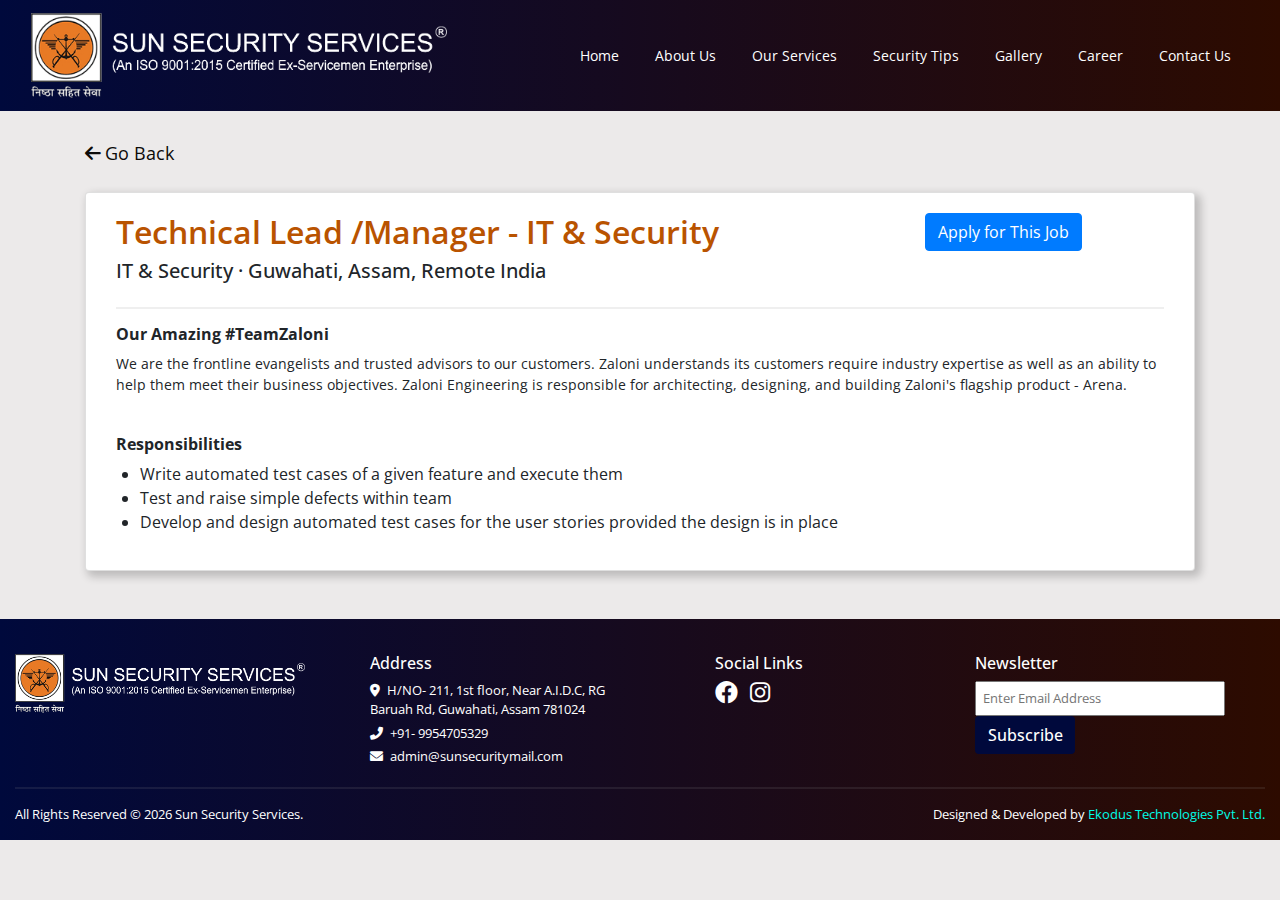
<file: career-openings.html>
<!Doctype html>
<html lang="en">

<head>
    <!-- Required meta tags -->
    <meta charset="utf-8">
    <meta name="viewport" content="width=device-width, initial-scale=1, shrink-to-fit=no">

    <title>Sun Security Services</title>

    <!-- Favicon -->
    <link rel="icon" href="assets/logo/favicon.png">

    <!-- Bootstrap CSS -->
    <link rel="stylesheet" href="https://cdn.jsdelivr.net/npm/bootstrap@4.6.1/dist/css/bootstrap.min.css">

    <!-- FONT AWESOME -->
    <link rel="stylesheet" href="https://cdnjs.cloudflare.com/ajax/libs/font-awesome/6.0.0/css/all.min.css"
    integrity="sha512-9usAa10IRO0HhonpyAIVpjrylPvoDwiPUiKdWk5t3PyolY1cOd4DSE0Ga+ri4AuTroPR5aQvXU9xC6qOPnzFeg=="
    crossorigin="anonymous" referrerpolicy="no-referrer">

    <!-- Fonts -->
    <link href="https://fonts.googleapis.com/css2?family=Open+Sans:wght@500&display=swap" rel="stylesheet">
    <link href="https://fonts.googleapis.com/css2?family=Poppins&display=swap" rel="stylesheet">

    <!-- Custom CSS -->
    <link rel="stylesheet" href="css/main.css">

    
</head>

<body>
    <!-- Header Section -->

    <nav class="navbar fixed-top navbar-expand-lg navbar-light bg">
        <div class="container-fluid">
            <a class="navbar-brand" href="index.html">
                <div class="logo">
                    <img src="./assets/logo/SUN SEC LOGO _ 4.png" alt="sunsecurity_logo.png">
                </div>
            </a>
            <button class="navbar-toggler" type="button" data-toggle="collapse" data-target="#navbarSupportedContent"
                aria-controls="navbarSupportedContent" aria-expanded="false" aria-label="Toggle navigation">
                <span class="navbar-toggler-icon"></span>
            </button>

            <div class="collapse navbar-collapse" id="navbarSupportedContent">
                <ul class="navbar-nav ml-auto">
                    <li class="nav-item active">
                        <a class="nav-link" href="index.html">Home <span class="sr-only">(current)</span></a>
                    </li>
                    <li class="nav-item">
                        <a class="nav-link" href="aboutUs.html">About Us</a>
                    </li>
                    <li class="nav-item">
                        <a class="nav-link" href="services.html">Our Services</a>
                    </li>
                    <li class="nav-item">
                        <a class="nav-link" href="tips.html">Security Tips</a>
                    </li>
                    <li class="nav-item">
                        <a class="nav-link" href="gallery.html">Gallery</a>
                    </li>
                    <li class="nav-item">
                        <a class="nav-link" href="career.html">Career</a>
                    </li>
                    <li class="nav-item">
                        <a class="nav-link" href="contact.html">Contact Us</a>
                    </li>
                </ul>

            </div>
        </div>
    </nav>

    <!-- End Header Section -->

    <!-- current opening -->
    <div class="container" id="jobs">
        <p class="mt-3" id="text">
            <a href="career.html">
                <i class="fa-solid fa-arrow-left">
                    <span class="mr-1"></span>
                </i>Go Back
            </a></p>      

        <div class="card">
            <div class="card-body">
                <div class="row">
                    <div class="col-md-9">
                        <h2 style="font-weight: 600;">Technical Lead /Manager - IT & Security</h2>
                        <h5>IT & Security · Guwahati, Assam, Remote India</h5>
                    </div>
                    <div class="col-md-3">
                        <!-- Button trigger modal -->
                        <button type="button" class="btn btn-primary" data-toggle="modal" data-target="#exampleModal">Apply for This Job</button>
                    </div>
                </div>
                <hr>
                <h6>Our Amazing #TeamZaloni</h6>
                <p>We are the frontline evangelists and trusted advisors to our customers. Zaloni understands its customers require industry expertise as well as an ability to help them meet their business objectives. Zaloni Engineering is responsible for architecting, designing, and building Zaloni's flagship product - Arena.</p>
                <br>
                <h6>Responsibilities</h6>
                <ul class="ml-4">
                    <li>Write automated test cases of a given feature and execute them</li>
                    <li>Test and raise simple defects within team</li>
                    <li>Develop and design automated test cases for the user stories provided the design is in place</li>
                </ul> 
            </div>
        </div>
    </div>
    <!-- Modal -->
    <div class="container">
        <div class="modal fade" id="exampleModal" tabindex="-1" aria-labelledby="exampleModalLabel" aria-hidden="true">
            <div class="modal-dialog">
                <div class="modal-content">
                    <div class="modal-header">
                    <h5 class="modal-title" id="exampleModalLabel" style="font-weight: 600;">Apply for This Position</h5>
                    <button type="button" class="close" data-dismiss="modal" aria-label="Close">
                        <span aria-hidden="true">&times;</span>
                    </button>
                    </div>
                    <div class="modal-body">
                    <form action="">
                        <div class="row">
                            <div class="col-md-6 col-sm-12">
                                <div class="form-group">
                                    <label for="">First Name*</label>
                                    <input type="text" name="" class="form-control" placeholder="e.g. Jhon">
                                </div>
                            </div>
                            <div class="col-md-6 col-sm-12">
                                <div class="form-group">
                                    <label for="">Last Name*</label>
                                    <input type="text" name="" class="form-control" placeholder="e.g. Doe">
                                </div>
                            </div>
                            <div class="col-md-6 col-sm-12">
                                <div class="form-group">
                                    <label for="">Email*</label>
                                    <input type="text" name="" class="form-control" placeholder="e.g. @example">
                                </div>
                            </div>
                            <div class="col-md-6 col-sm-12">
                                <div class="form-group">
                                    <label for="">Phone Number*</label>
                                    <input type="text" name="" class="form-control" placeholder="+91-">
                                </div>
                            </div>
                            <div class="col-md-6 col-sm-12">
                                <div class="form-group">
                                    <label for="">DOB*</label>
                                    <input type="date" name="" class="form-control" placeholder="abc@example">
                                </div>
                            </div>
                            <div class="col-md-6 col-sm-12">
                                <div class="form-group">
                                    <label for="">Upload Resume*</label>
                                    <input type="file" name="" class="form-control" placeholder="">
                                </div>
                            </div>
                            <div class="col-md-12 col-sm-12">
                                <div class="form-group">
                                    <label for="">Address*</label>
                                    <textarea id="text-address" class="form-control" rows="3" type="text" placeholder="Enter Your Address"></textarea>
                                </div>
                            </div>
                        </div>
                    </form>
                    </div>
                    <div class="modal-footer">
                        <button type="button" class="btn btn-secondary" data-dismiss="modal">Cancel</button>
                        <button type="button" class="btn btn-primary">Submit Application</button>
                    </div>
                </div>
            </div>
        </div>
    </div>

    <!-- End Career Opening Section -->

    <!-- Footer -->

    <footer class="footer mt-5">
        <div class="container-fluid" id="footer">
            <div class="row">
                <div class="col-lg-3 col-md-3 col-sm-12 leftBox">
                    <div class="">
                      <a href="./index.html">
                        <img src="./assets/logo/SUN SEC LOGO _ 4.png" alt="sunsecurity_logo.png">
                      </a>
                    </div>
                </div>
                <div class="col-lg-3 col-md-3 col-sm-12 centerBox1">
                    <h6>Address</h6>
                    <div class="place mb-1">
                      <span class="fas fa-map-marker-alt mr-1"></span>
                      <span class="text">H/NO- 211, 1st floor, Near A.I.D.C, RG Baruah Rd, Guwahati, Assam 781024</span>
                    </div>
                    <div class="phone mb-1">
                        <span class="fas fa-phone-alt mr-1"></span>
                        <span class="text">+91- 9954705329</span>
                    </div>
                    <div class="email mb-1">
                        <span class="fas fa-envelope mr-1"></span>
                        <span class="text">admin@sunsecuritymail.com</span>
                    </div>
                </div>
                <div class="col-lg-3 col-md-3 col-sm-12 centerBox2">
                  <h6>Social Links</h6>
                  <div class="content">
                    <div class="social">
                        <a href="https://www.facebook.com/sunsecutiryservice/" target="_blank"><span><i class="fa-brands fa-facebook mr-2"></i></span></a>
                        <a href="https://www.instagram.com/sunsecurityservices/?igshid=YmMyMTA2M2Y=" target="_blank"><span><i class="fa-brands fa-instagram"></i></span></a>
                    </div>
                  </div>
                </div>
                <div class="col-lg-3 col-md-3 col-sm-12 rightBox">
                    <h6>Newsletter</h6>
                    <div class="boxContent">
                        <form action="">
                            <input type="email" name="email" id="email" placeholder="Enter Email Address">
                        </form>
                        <button type="submit" class="btn">Subscribe</button>
                    </div>
                </div>
                <div class="col-md-12" id="footer-text">
                    <hr>
                    <div class="d-sm-flex justify-content-between">
                        <p>All Rights Reserved &copy; <span id="demo"></span> Sun Security Services.
                        </p>
                        <p>Designed & Developed by <a target="_blank" href="https://ekodus.com/">Ekodus Technologies
                                Pvt. Ltd.</a></p>
                    </div>
                </div>
            </div>
        </div>
    </footer>

    <!-- End Footer Section -->

    <!-- jQuery -->
    <script src="https://cdn.jsdelivr.net/npm/jquery@3.5.1/dist/jquery.slim.min.js"></script>

    <!-- Bootstrap JS-->
    <script src="https://cdn.jsdelivr.net/npm/bootstrap@4.6.1/dist/js/bootstrap.bundle.min.js"></script>

    <!-- Changing the Year Dynamically -->
    <script>
        const d = new Date();
        document.getElementById("demo").innerHTML = d.getFullYear();
    </script>

</body>

</html>
</file>
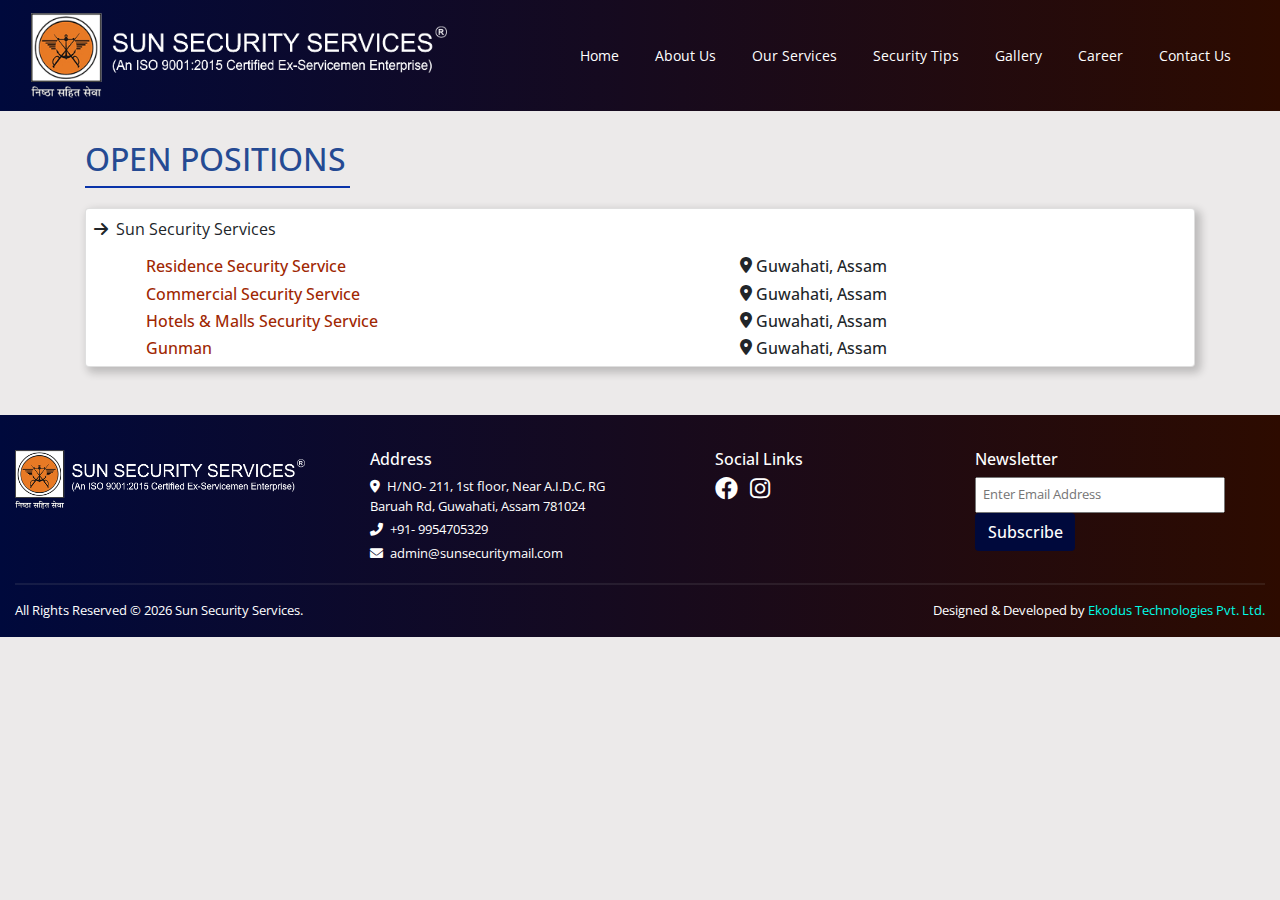
<file: career.html>
<!Doctype html>
<html lang="en">

<head>
    <!-- Required meta tags -->
    <meta charset="utf-8">
    <meta name="viewport" content="width=device-width, initial-scale=1, shrink-to-fit=no">

    <title>Sun Security Services</title>

    <!-- Favicon -->
    <link rel="icon" href="assets/logo/favicon.png">

    <!-- Bootstrap CSS -->
    <link rel="stylesheet" href="https://cdn.jsdelivr.net/npm/bootstrap@4.6.1/dist/css/bootstrap.min.css">

    <!-- FONT AWESOME -->
    <link rel="stylesheet" href="https://cdnjs.cloudflare.com/ajax/libs/font-awesome/6.0.0/css/all.min.css"
    integrity="sha512-9usAa10IRO0HhonpyAIVpjrylPvoDwiPUiKdWk5t3PyolY1cOd4DSE0Ga+ri4AuTroPR5aQvXU9xC6qOPnzFeg=="
    crossorigin="anonymous" referrerpolicy="no-referrer">

    <!-- Fonts -->
    <link href="https://fonts.googleapis.com/css2?family=Open+Sans:wght@500&display=swap" rel="stylesheet">
    <link href="https://fonts.googleapis.com/css2?family=Poppins&display=swap" rel="stylesheet">

    <!-- Custom CSS -->
    <link rel="stylesheet" href="css/main.css">

    
</head>

<body>
    <!-- Header Section -->

    <nav class="navbar fixed-top navbar-expand-lg navbar-light bg">
        <div class="container-fluid">
            <a class="navbar-brand" href="index.html">
                <div class="logo">
                    <img src="./assets/logo/SUN SEC LOGO _ 4.png" alt="sunsecurity_logo.png">
                </div>
            </a>
            <button class="navbar-toggler" type="button" data-toggle="collapse" data-target="#navbarSupportedContent"
                aria-controls="navbarSupportedContent" aria-expanded="false" aria-label="Toggle navigation">
                <span class="navbar-toggler-icon"></span>
            </button>

            <div class="collapse navbar-collapse" id="navbarSupportedContent">
                <ul class="navbar-nav ml-auto">
                    <li class="nav-item active">
                        <a class="nav-link" href="index.html">Home <span class="sr-only">(current)</span></a>
                    </li>
                    <li class="nav-item">
                        <a class="nav-link" href="aboutUs.html">About Us</a>
                    </li>
                    <li class="nav-item">
                        <a class="nav-link" href="services.html">Our Services</a>
                    </li>
                    <li class="nav-item">
                        <a class="nav-link" href="tips.html">Security Tips</a>
                    </li>
                    <li class="nav-item">
                        <a class="nav-link" href="gallery.html">Gallery</a>
                    </li>
                    <li class="nav-item">
                        <a class="nav-link" href="career.html">Career</a>
                    </li>
                    <li class="nav-item">
                        <a class="nav-link" href="contact.html">Contact Us</a>
                    </li>
                </ul>

            </div>
        </div>
    </nav>

    <!-- End Header Section -->

    <!-- Career section -->

    <div class="container" id="career">
        <h2>Open Positions</h2>
        <div class="card">
            <div>
                <p class="ml-2 mt-2"><i class="fa fa-arrow-right mr-2"></i>Sun Security Services</p>
            </div>
            <div class="row">
                <div class="col-md-6 col-sm-12 job-name">
                    <a href="./career-openings.html">
                        <h6>Residence Security Service</h6>
                    </a>
                </div>
                <div class="col-md-6 col-sm-12 d-flex location">
                    <i class="fas fa-map-marker-alt mr-1"></i>
                    <h6>Guwahati, Assam</h6>
                </div>
                <div class="col-md-6 col-sm-12 job-name">
                    <a href="./career-openings.html">
                        <h6>Commercial Security Service</h6>
                    </a>
                </div>
                <div class="col-md-6 col-sm-12 d-flex location">
                    <i class="fas fa-map-marker-alt mr-1"></i>
                    <h6>Guwahati, Assam</h6>
                </div>
                <div class="col-md-6 col-sm-12 job-name">
                    <a href="./career-openings.html">
                        <h6>Hotels & Malls Security Service</h6>
                    </a>
                </div>
                <div class="col-md-6 col-sm-12 d-flex location">
                    <i class="fas fa-map-marker-alt mr-1"></i>
                    <h6>Guwahati, Assam</h6>
                </div>
                <div class="col-md-6 col-sm-12 job-name">
                    <a href="./career-openings.html">
                        <h6>Gunman</h6>
                    </a>
                </div>
                <div class="col-md-6 col-sm-12 d-flex location">
                    <i class="fas fa-map-marker-alt mr-1"></i>
                    <h6>Guwahati, Assam</h6>
                </div>
            </div>
        <!-- <ul>
            <li> 
            <p>
                <span class="mr-2">
                <i class="fa fa-arrow-right"></i>
                </span>Commercial Security Service</p><hr>
                <a href="career-openings.html">
                <h6>Software Engineer in Test Architect <span class="location"><i class="fas fa-map-marker-alt"></i> Guwahati, Assam</span></h6>
                <h6>Software Engineer in Test Architect <span class="location"><i class="fas fa-map-marker-alt"></i> Guwahati, Assam</span></h6>
                <h6>Software Engineer in Test Architect <span class="location"><i class="fas fa-map-marker-alt"></i> Guwahati, Assam</span></h6>
                </a><br><hr>
            </li>
            <li> 
            <p>
                <span class="mr-2">
                <i class="fa fa-arrow-right"></i>
                </span>Commercial Security Service</p><hr>
                <a href="career-openings.html" >
                <h6>Software Engineer in Test Architect <span class="location"><i class="fas fa-map-marker-alt"></i> Guwahati, Assam</span></h6>
                <h6>Software Engineer in Test Architect <span class="location"><i class="fas fa-map-marker-alt"></i> Guwahati, Assam</span></h6>
                <h6>Software Engineer in Test Architect <span class="location"><i class="fas fa-map-marker-alt"></i> Guwahati, Assam</span></h6>
                </a><br><hr>
            </li>
            <li> 
            <p>
                <span class="mr-2">
                <i class="fa fa-arrow-right"></i>
                </span>Commercial Security Service</p><hr>
                <a href="career-openings.html" >
                <h6>Software Engineer in Test Architect <span class="location"><i class="fas fa-map-marker-alt"></i> Guwahati, Assam</span></h6>
                <h6>Software Engineer in Test Architect <span class="location"><i class="fas fa-map-marker-alt"></i> Guwahati, Assam</span></h6>
                </a>
            </li>

        </ul> -->
        </div>
    </div>

    <!-- End Career Section -->

    <!-- Footer -->

    <footer class="footer mt-5">
        <div class="container-fluid" id="footer">
            <div class="row">
                <div class="col-lg-3 col-md-3 col-sm-12 leftBox">
                    <div class="">
                      <a href="./index.html">
                        <img src="./assets/logo/SUN SEC LOGO _ 4.png" alt="sunsecurity_logo.png">
                      </a>
                    </div>
                </div>
                <div class="col-lg-3 col-md-3 col-sm-12 centerBox1">
                    <h6>Address</h6>
                    <div class="place mb-1">
                      <span class="fas fa-map-marker-alt mr-1"></span>
                      <span class="text">H/NO- 211, 1st floor, Near A.I.D.C, RG Baruah Rd, Guwahati, Assam 781024</span>
                    </div>
                    <div class="phone mb-1">
                        <span class="fas fa-phone-alt mr-1"></span>
                        <span class="text">+91- 9954705329</span>
                    </div>
                    <div class="email mb-1">
                        <span class="fas fa-envelope mr-1"></span>
                        <span class="text">admin@sunsecuritymail.com</span>
                    </div>
                </div>
                <div class="col-lg-3 col-md-3 col-sm-12 centerBox2">
                  <h6>Social Links</h6>
                  <div class="content">
                    <div class="social">
                        <a href="https://www.facebook.com/sunsecutiryservice/" target="_blank"><span><i class="fa-brands fa-facebook mr-2"></i></span></a>
                        <a href="https://www.instagram.com/sunsecurityservices/?igshid=YmMyMTA2M2Y=" target="_blank"><span><i class="fa-brands fa-instagram"></i></span></a>
                    </div>
                  </div>
                </div>
                <div class="col-lg-3 col-md-3 col-sm-12 rightBox">
                    <h6>Newsletter</h6>
                    <div class="boxContent">
                        <form action="">
                            <input type="email" name="email" id="email" placeholder="Enter Email Address">
                        </form>
                        <button type="submit" class="btn">Subscribe</button>
                    </div>
                </div>
                <div class="col-md-12" id="footer-text">
                    <hr>
                    <div class="d-sm-flex justify-content-between">
                        <p>All Rights Reserved &copy; <span id="demo"></span> Sun Security Services.
                        </p>
                        <p>Designed & Developed by <a target="_blank" href="https://ekodus.com/">Ekodus Technologies
                                Pvt. Ltd.</a></p>
                    </div>
                </div>
            </div>
        </div>
    </footer>

    <!-- End Footer Section -->

    <!-- jQuery -->
    <script src="https://cdn.jsdelivr.net/npm/jquery@3.5.1/dist/jquery.slim.min.js"></script>

    <!-- Bootstrap JS-->
    <script src="https://cdn.jsdelivr.net/npm/bootstrap@4.6.1/dist/js/bootstrap.bundle.min.js"></script>

    <!-- Changing the Year Dynamically -->
    <script>
        const d = new Date();
        document.getElementById("demo").innerHTML = d.getFullYear();
    </script>

</body>

</html>
</file>
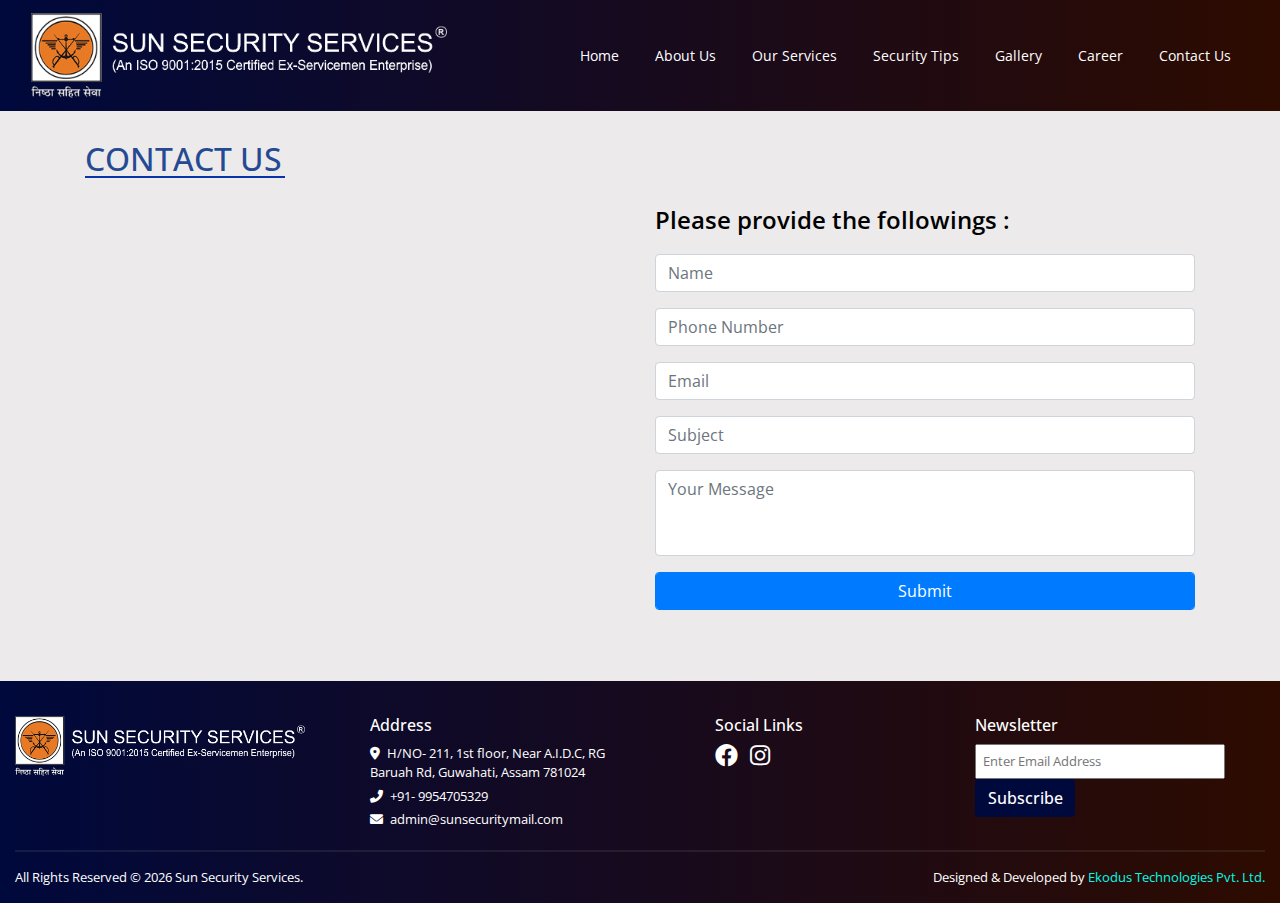
<file: contact.html>
<!Doctype html>
<html lang="en">

<head>
    <!-- Required meta tags -->
    <meta charset="utf-8">
    <meta name="viewport" content="width=device-width, initial-scale=1, shrink-to-fit=no">

    <title>Sun Security Services</title>

    <!-- Favicon -->
    <link rel="icon" href="assets/logo/favicon.png">

    <!-- Bootstrap CSS -->
    <link rel="stylesheet" href="https://cdn.jsdelivr.net/npm/bootstrap@4.6.1/dist/css/bootstrap.min.css">

    <!-- FONT AWESOME -->
    <link rel="stylesheet" href="https://cdnjs.cloudflare.com/ajax/libs/font-awesome/6.0.0/css/all.min.css"
    integrity="sha512-9usAa10IRO0HhonpyAIVpjrylPvoDwiPUiKdWk5t3PyolY1cOd4DSE0Ga+ri4AuTroPR5aQvXU9xC6qOPnzFeg=="
    crossorigin="anonymous" referrerpolicy="no-referrer">

    <!-- Fonts -->
    <link href="https://fonts.googleapis.com/css2?family=Open+Sans:wght@500&display=swap" rel="stylesheet">
    <link href="https://fonts.googleapis.com/css2?family=Poppins&display=swap" rel="stylesheet">

    <!-- Custom CSS -->
    <link rel="stylesheet" href="css/main.css">

    
</head>

<body>
    <!-- Header Section -->

    <nav class="navbar fixed-top navbar-expand-lg navbar-light bg">
        <div class="container-fluid">
            <a class="navbar-brand" href="index.html">
                <div class="logo">
                    <img src="./assets/logo/SUN SEC LOGO _ 4.png" alt="sunsecurity_logo.png">
                </div>
            </a>
            <button class="navbar-toggler" type="button" data-toggle="collapse" data-target="#navbarSupportedContent"
                aria-controls="navbarSupportedContent" aria-expanded="false" aria-label="Toggle navigation">
                <span class="navbar-toggler-icon"></span>
            </button>

            <div class="collapse navbar-collapse" id="navbarSupportedContent">
                <ul class="navbar-nav ml-auto">
                    <li class="nav-item active">
                        <a class="nav-link" href="index.html">Home <span class="sr-only">(current)</span></a>
                    </li>
                    <li class="nav-item">
                        <a class="nav-link" href="aboutUs.html">About Us</a>
                    </li>
                    <li class="nav-item">
                        <a class="nav-link" href="services.html">Our Services</a>
                    </li>
                    <li class="nav-item">
                        <a class="nav-link" href="tips.html">Security Tips</a>
                    </li>
                    <li class="nav-item">
                        <a class="nav-link" href="gallery.html">Gallery</a>
                    </li>
                    <li class="nav-item">
                        <a class="nav-link" href="career.html">Career</a>
                    </li>
                    <li class="nav-item">
                        <a class="nav-link" href="contact.html">Contact Us</a>
                    </li>
                </ul>

            </div>
        </div>
    </nav>

    <!-- End Header Section -->

    <!-- Contact Section -->

    <div class="container" id="contactUs">
        <h2 class="">Contact Us</h2>
        <div class="row mt-4">
            
            <div class="col-md-6">
                <iframe src="https://www.google.com/maps/embed?pb=!1m18!1m12!1m3!1d57309.38865622096!2d91.75684191134194!3d26.136863972351332!2m3!1f0!2f0!3f0!3m2!1i1024!2i768!4f13.1!3m3!1m2!1s0x375a59097bfac91d%3A0x3bdfbbefa2eee16b!2sSUN%20SECURITY%20SERVICES!5e0!3m2!1sen!2sin!4v1649832476928!5m2!1sen!2sin" width="100%" height="425" style="border:0;" allowfullscreen="" loading="lazy" referrerpolicy="no-referrer-when-downgrade"></iframe>
            </div>
            <div class="col-md-6">
                <p class="" style="font-size: 24px; color: black ; font-weight: 600;">Please provide the followings :</p>
                <form>
                    <div class="mb-3">
                        <input id="user" class="form-control" type="text" placeholder="Name">
                    </div>
                    <div class="mb-3">
                        <input id="ph-number" class="form-control" type="text" placeholder="Phone Number">
                    </div>
                    <div class="mb-3">
                        <input id="email" class="form-control" type="email" placeholder="Email">
                    </div>
                    <div class="class mb-3">
                        <input id="subject" type="subject" class="form-control" placeholder="Subject">
                    </div>
                    <div class="mb-3">
                        <textarea id="message" class="form-control" rows="3" type="text" placeholder="Your Message"></textarea>
                    </div>
                    <button id="submit" class="btn btn-primary form-control type="submit">Submit</button>
                </form>
            </div>
        </div>
    </div>

    <!-- End Contact Section -->

    <!-- Footer -->

    <footer class="footer mt-5">
        <div class="container-fluid" id="footer">
            <div class="row">
                <div class="col-lg-3 col-md-3 col-sm-12 leftBox">
                    <div class="">
                      <a href="./index.html">
                        <img src="./assets/logo/SUN SEC LOGO _ 4.png" alt="sunsecurity_logo.png">
                      </a>
                    </div>
                </div>
                <div class="col-lg-3 col-md-3 col-sm-12 centerBox1">
                    <h6>Address</h6>
                    <div class="place mb-1">
                      <span class="fas fa-map-marker-alt mr-1"></span>
                      <span class="text">H/NO- 211, 1st floor, Near A.I.D.C, RG Baruah Rd, Guwahati, Assam 781024</span>
                    </div>
                    <div class="phone mb-1">
                        <span class="fas fa-phone-alt mr-1"></span>
                        <span class="text">+91- 9954705329</span>
                    </div>
                    <div class="email mb-1">
                        <span class="fas fa-envelope mr-1"></span>
                        <span class="text">admin@sunsecuritymail.com</span>
                    </div>
                </div>
                <div class="col-lg-3 col-md-3 col-sm-12 centerBox2">
                  <h6>Social Links</h6>
                  <div class="content">
                    <div class="social">
                        <a href="https://www.facebook.com/sunsecutiryservice/" target="_blank"><span><i class="fa-brands fa-facebook mr-2"></i></span></a>
                        <a href="https://www.instagram.com/sunsecurityservices/?igshid=YmMyMTA2M2Y=" target="_blank"><span><i class="fa-brands fa-instagram"></i></span></a>
                    </div>
                  </div>
                </div>
                <div class="col-lg-3 col-md-3 col-sm-12 rightBox">
                    <h6>Newsletter</h6>
                    <div class="boxContent">
                        <form action="">
                            <input type="email" name="email" id="email" placeholder="Enter Email Address">
                        </form>
                        <button type="submit" class="btn">Subscribe</button>
                    </div>
                </div>
                <div class="col-md-12" id="footer-text">
                    <hr>
                    <div class="d-sm-flex justify-content-between">
                        <p>All Rights Reserved &copy; <span id="demo"></span> Sun Security Services.
                        </p>
                        <p>Designed & Developed by <a target="_blank" href="https://ekodus.com/">Ekodus Technologies
                                Pvt. Ltd.</a></p>
                    </div>
                </div>
            </div>
        </div>
    </footer>

    <!-- End Footer Section -->

    <!-- jQuery -->
    <script src="https://cdn.jsdelivr.net/npm/jquery@3.5.1/dist/jquery.slim.min.js"></script>

    <!-- Bootstrap JS-->
    <script src="https://cdn.jsdelivr.net/npm/bootstrap@4.6.1/dist/js/bootstrap.bundle.min.js"></script>

    <!-- Changing the Year Dynamically -->
    <script>
        const d = new Date();
        document.getElementById("demo").innerHTML = d.getFullYear();
    </script>

</body>

</html>
</file>
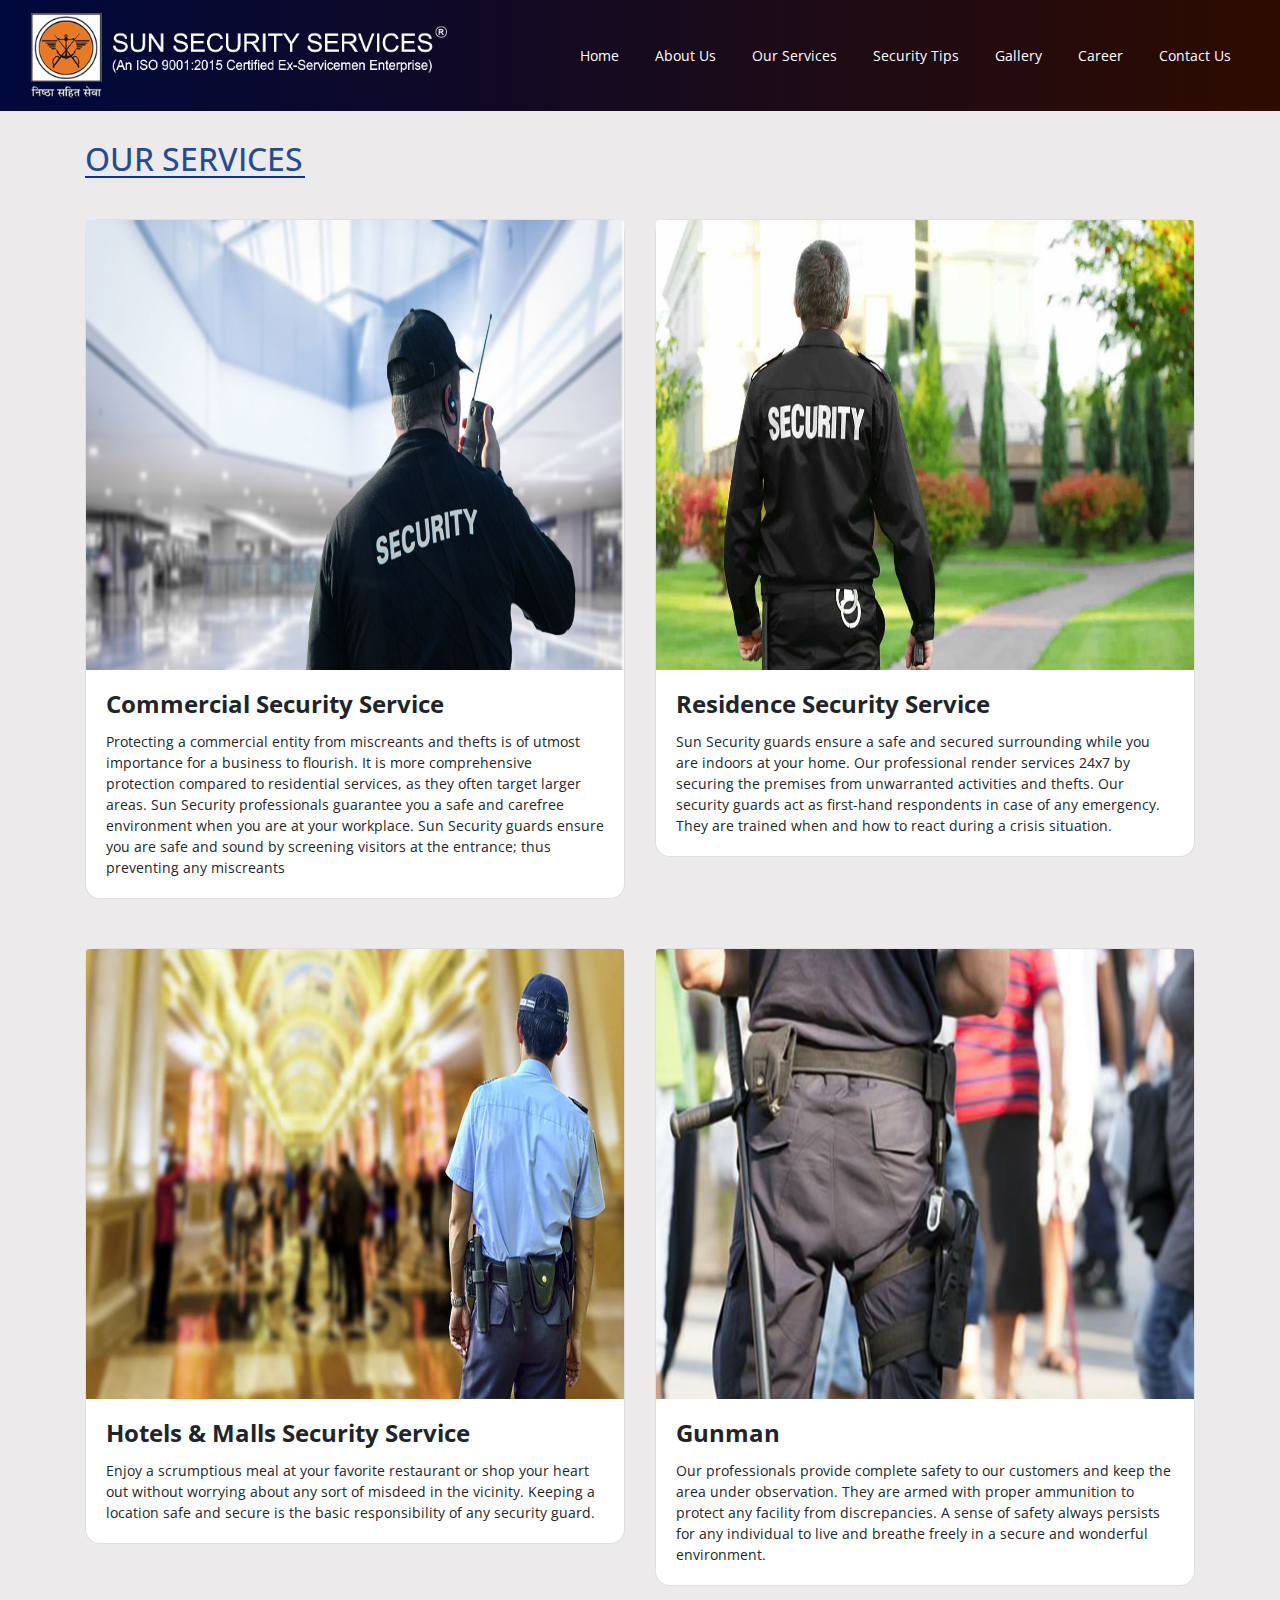
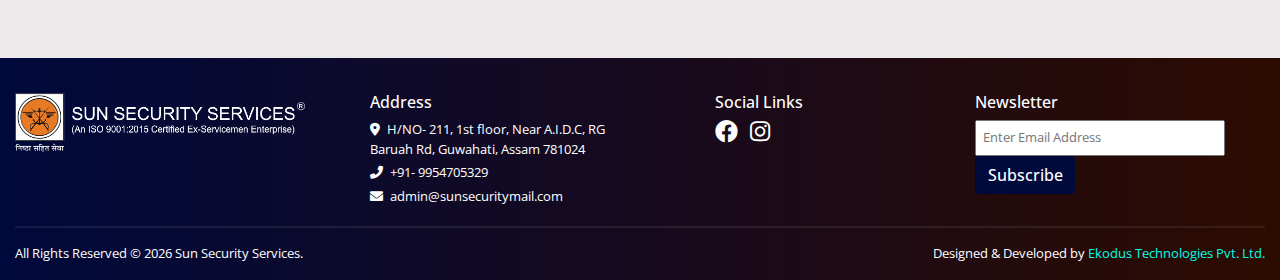
<file: services.html>
<!Doctype html>
<html lang="en">

<head>
    <!-- Required meta tags -->
    <meta charset="utf-8">
    <meta name="viewport" content="width=device-width, initial-scale=1, shrink-to-fit=no">

    <title>Sun Security Services</title>

    <!-- Favicon -->
    <link rel="icon" href="assets/logo/favicon.png">

    <!-- Bootstrap CSS -->
    <link rel="stylesheet" href="https://cdn.jsdelivr.net/npm/bootstrap@4.6.1/dist/css/bootstrap.min.css">

    <!-- FONT AWESOME -->
    <link rel="stylesheet" href="https://cdnjs.cloudflare.com/ajax/libs/font-awesome/6.0.0/css/all.min.css"
    integrity="sha512-9usAa10IRO0HhonpyAIVpjrylPvoDwiPUiKdWk5t3PyolY1cOd4DSE0Ga+ri4AuTroPR5aQvXU9xC6qOPnzFeg=="
    crossorigin="anonymous" referrerpolicy="no-referrer">

    <!-- Fonts -->
    <link href="https://fonts.googleapis.com/css2?family=Open+Sans:wght@500&display=swap" rel="stylesheet">
    <link href="https://fonts.googleapis.com/css2?family=Poppins&display=swap" rel="stylesheet">

    <!-- SLick -->
    <link rel="stylesheet" href="plugins/slick/slick.css">
    <link rel="stylesheet" href="plugins/slick/slick-theme.css">

    <!-- Custom CSS -->
    <link rel="stylesheet" href="css/main.css">

    
</head>

<body>
    <!-- Header Section -->

    <nav class="navbar fixed-top navbar-expand-lg navbar-light bg">
        <div class="container-fluid">
            <a class="navbar-brand" href="index.html">
                <div class="logo">
                    <img src="./assets/logo/SUN SEC LOGO _ 4.png" alt="sunsecurity_logo.png">
                </div>
            </a>
            <button class="navbar-toggler" type="button" data-toggle="collapse" data-target="#navbarSupportedContent"
                aria-controls="navbarSupportedContent" aria-expanded="false" aria-label="Toggle navigation">
                <span class="navbar-toggler-icon"></span>
            </button>

            <div class="collapse navbar-collapse" id="navbarSupportedContent">
                <ul class="navbar-nav ml-auto">
                    <li class="nav-item active">
                        <a class="nav-link" href="index.html">Home <span class="sr-only">(current)</span></a>
                    </li>
                    <li class="nav-item">
                        <a class="nav-link" href="aboutUs.html">About Us</a>
                    </li>
                    <li class="nav-item">
                        <a class="nav-link" href="services.html">Our Services</a>
                    </li>
                    <li class="nav-item">
                        <a class="nav-link" href="tips.html">Security Tips</a>
                    </li>
                    <li class="nav-item">
                        <a class="nav-link" href="gallery.html">Gallery</a>
                    </li>
                    <li class="nav-item">
                        <a class="nav-link" href="career.html">Career</a>
                    </li>
                    <li class="nav-item">
                        <a class="nav-link" href="contact.html">Contact Us</a>
                    </li>
                </ul>

            </div>
        </div>
    </nav>

    <!-- End Header Section -->


    <!-- Service Section -->

    <div class="container" id="service">
        <!-- <div class="service-section">
            
        </div> -->
        <h2>Our Services</h2>
        <div class="row mt-3">
            <div class="col-md-6 mb-4">
                <div class="card">
                <img src="./assets/services/commercial-security.jpg" class="card-img-top" alt="commercial-security.jpg">
                    <div class="card-body">
                        <h5 class="card-title">Commercial Security Service</h5>
                        <p class="card-text">Protecting a commercial entity from miscreants and thefts is of utmost importance for a business to flourish. It is more comprehensive protection compared to residential services, as they often target larger areas. Sun Security professionals guarantee you a safe and carefree environment when you are at your workplace. Sun Security guards ensure you are safe and sound by screening visitors at the entrance; thus preventing any miscreants</p>
                    </div>
                </div>
            </div>
            <div class="col-md-6 mb-4">
                <div class="card">
                <img src="./assets/services/residence-security.jpg" class="card-img-top" alt="residence-security.jpg">
                    <div class="card-body">
                        <h5 class="card-title">Residence Security Service</h5>
                        <p class="card-text">Sun Security guards ensure a safe and secured surrounding while you are indoors at your home. Our professional render services 24x7 by securing the premises from unwarranted activities and thefts. Our security guards act as first-hand respondents in case of any emergency. They are trained when and how to react during a crisis situation.</p>
                    </div>
                </div>
            </div>
            <div class="col-md-6 mb-4">
                <div class="card">
                <img src="./assets/services/hotel-mall-security.jpg" class="card-img-top" alt="hotel-mall-security.jpg">
                    <div class="card-body">
                        <h5 class="card-title">Hotels & Malls Security Service</h5>
                        <p class="card-text">Enjoy a scrumptious meal at your favorite restaurant or shop your heart out without worrying about any sort of misdeed in the vicinity. Keeping a location safe and secure is the basic responsibility of any security guard. </p>
                    </div>
                </div>
            </div>
            <div class="col-md-6 mb-4">
                <div class="card">
                <img src="./assets/services/gunman.jpg" class="card-img-top" alt="gunman.jpg">
                    <div class="card-body">
                        <h5 class="card-title">Gunman</h5>
                        <p class="card-text">Our professionals provide complete safety to our customers and keep the area under observation. They are armed with proper ammunition to protect any facility from discrepancies. A sense of safety always persists for any individual to live and breathe freely in a secure and wonderful environment.</p>
                    </div>
                </div>
            </div>
        </div>
    </div>

    <!-- end Service section -->

    <!-- Footer -->

    <footer class="footer mt-5">
        <div class="container-fluid" id="footer">
            <div class="row">
                <div class="col-lg-3 col-md-3 col-sm-12 leftBox">
                    <div class="">
                      <a href="./index.html">
                        <img src="./assets/logo/SUN SEC LOGO _ 4.png" alt="sunsecurity_logo.png">
                      </a>
                    </div>
                </div>
                <div class="col-lg-3 col-md-3 col-sm-12 centerBox1">
                    <h6>Address</h6>
                    <div class="place mb-1">
                      <span class="fas fa-map-marker-alt mr-1"></span>
                      <span class="text">H/NO- 211, 1st floor, Near A.I.D.C, RG Baruah Rd, Guwahati, Assam 781024</span>
                    </div>
                    <div class="phone mb-1">
                        <span class="fas fa-phone-alt mr-1"></span>
                        <span class="text">+91- 9954705329</span>
                    </div>
                    <div class="email mb-1">
                        <span class="fas fa-envelope mr-1"></span>
                        <span class="text">admin@sunsecuritymail.com</span>
                    </div>
                </div>
                <div class="col-lg-3 col-md-3 col-sm-12 centerBox2">
                  <h6>Social Links</h6>
                  <div class="content">
                    <div class="social">
                        <a href="https://www.facebook.com/sunsecutiryservice/" target="_blank"><span><i class="fa-brands fa-facebook mr-2"></i></span></a>
                        <a href="https://www.instagram.com/sunsecurityservices/?igshid=YmMyMTA2M2Y=" target="_blank"><span><i class="fa-brands fa-instagram"></i></span></a>
                    </div>
                  </div>
                </div>
                <div class="col-lg-3 col-md-3 col-sm-12 rightBox">
                    <h6>Newsletter</h6>
                    <div class="boxContent">
                        <form action="">
                            <input type="email" name="email" id="email" placeholder="Enter Email Address">
                        </form>
                        <button type="submit" class="btn">Subscribe</button>
                    </div>
                </div>
                <div class="col-md-12" id="footer-text">
                    <hr>
                    <div class="d-sm-flex justify-content-between">
                        <p>All Rights Reserved &copy; <span id="demo"></span> Sun Security Services.
                        </p>
                        <p>Designed & Developed by <a target="_blank" href="https://ekodus.com/">Ekodus Technologies
                                Pvt. Ltd.</a></p>
                    </div>
                </div>
            </div>
        </div>
    </footer>

    <!-- End Footer Section -->

    <!-- jQuery -->
    <script src="https://cdn.jsdelivr.net/npm/jquery@3.5.1/dist/jquery.slim.min.js"></script>

    <!-- Bootstrap JS-->
    <script src="https://cdn.jsdelivr.net/npm/bootstrap@4.6.1/dist/js/bootstrap.bundle.min.js"></script>

    <!-- Changing the Year Dynamically -->
    <script>
        const d = new Date();
        document.getElementById("demo").innerHTML = d.getFullYear();
    </script>

</body>

</html>
</file>
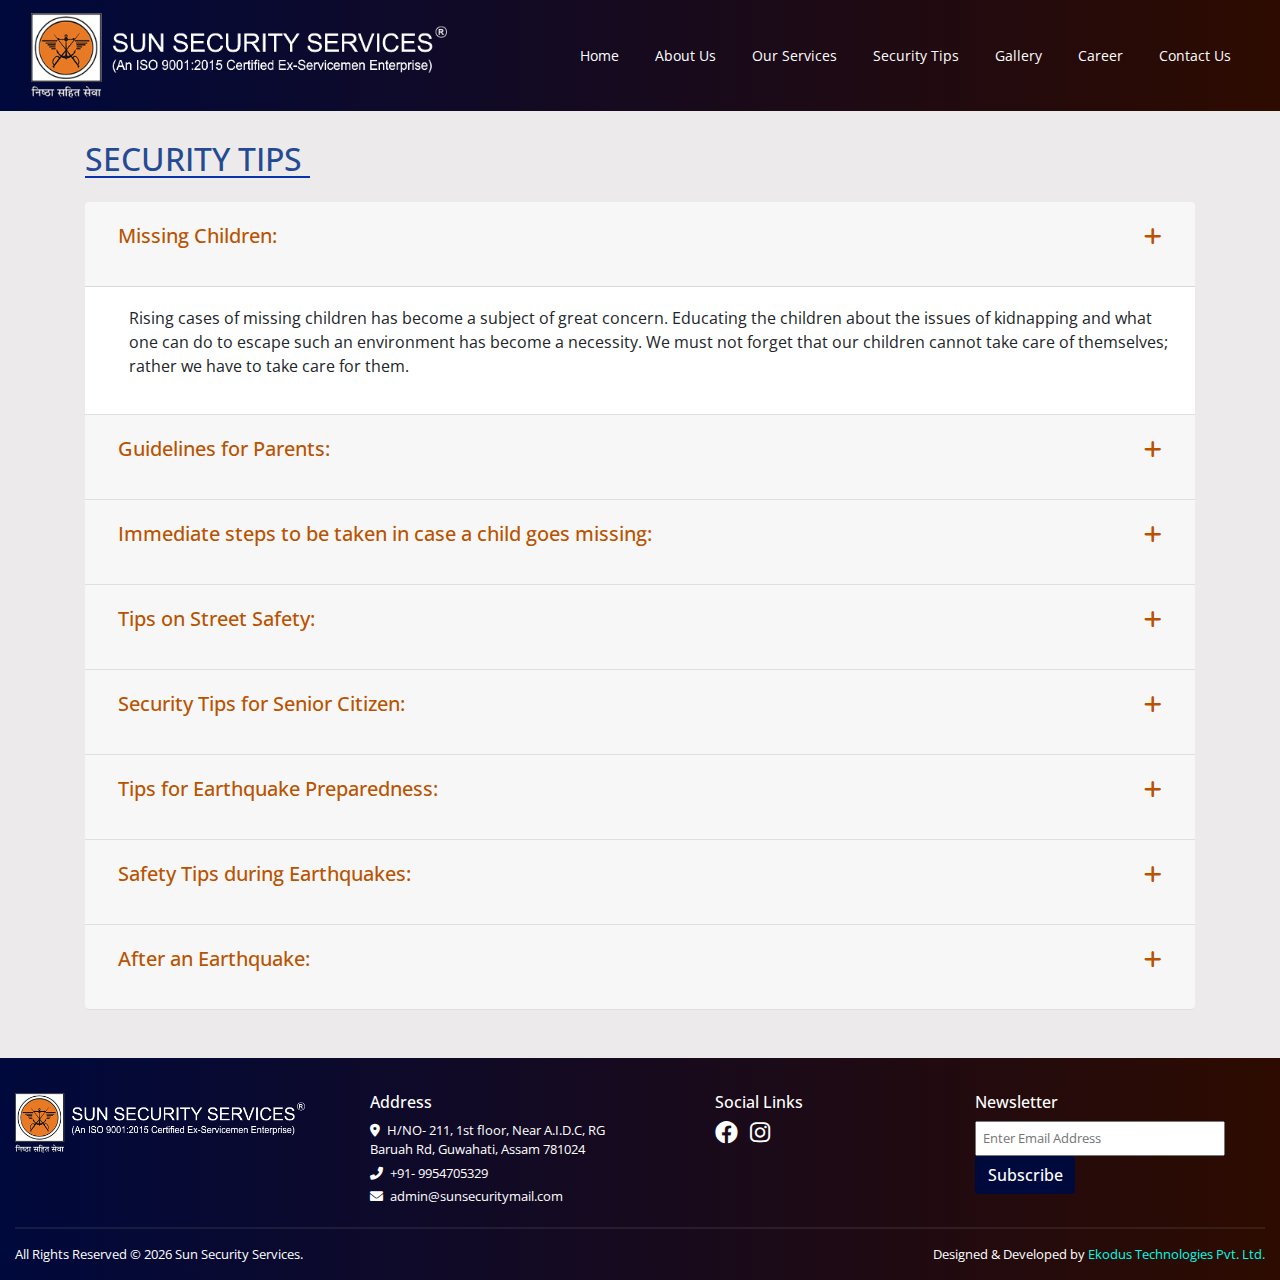
<file: tips.html>
<!Doctype html>
<html lang="en">

<head>
    <!-- Required meta tags -->
    <meta charset="utf-8">
    <meta name="viewport" content="width=device-width, initial-scale=1, shrink-to-fit=no">

    <title>Sun Security Services</title>

    <!-- Favicon -->
    <link rel="icon" href="assets/logo/favicon.png">

    <!-- Bootstrap CSS -->
    <link rel="stylesheet" href="https://cdn.jsdelivr.net/npm/bootstrap@4.6.1/dist/css/bootstrap.min.css">

    <!-- FONT AWESOME -->
    <link rel="stylesheet" href="https://cdnjs.cloudflare.com/ajax/libs/font-awesome/6.0.0/css/all.min.css"
        integrity="sha512-9usAa10IRO0HhonpyAIVpjrylPvoDwiPUiKdWk5t3PyolY1cOd4DSE0Ga+ri4AuTroPR5aQvXU9xC6qOPnzFeg=="
        crossorigin="anonymous" referrerpolicy="no-referrer">

    <!-- Fonts -->
    <link href="https://fonts.googleapis.com/css2?family=Open+Sans:wght@500&display=swap" rel="stylesheet">
    <link href="https://fonts.googleapis.com/css2?family=Poppins&display=swap" rel="stylesheet">

    <!-- SLick -->
    <link rel="stylesheet" href="plugins/slick/slick.css">
    <link rel="stylesheet" href="plugins/slick/slick-theme.css">

    <!-- Custom CSS -->
    <link rel="stylesheet" href="css/main.css">


</head>

<body>
    <!-- Header Section -->

    <nav class="navbar fixed-top navbar-expand-lg navbar-light bg">
        <div class="container-fluid">
            <a class="navbar-brand" href="index.html">
                <div class="logo">
                    <img src="./assets/logo/SUN SEC LOGO _ 4.png" alt="sunsecurity_logo.png">
                </div>
            </a>
            <button class="navbar-toggler" type="button" data-toggle="collapse" data-target="#navbarSupportedContent"
                aria-controls="navbarSupportedContent" aria-expanded="false" aria-label="Toggle navigation">
                <span class="navbar-toggler-icon"></span>
            </button>

            <div class="collapse navbar-collapse" id="navbarSupportedContent">
                <ul class="navbar-nav ml-auto">
                    <li class="nav-item active">
                        <a class="nav-link" href="index.html">Home <span class="sr-only">(current)</span></a>
                    </li>
                    <li class="nav-item">
                        <a class="nav-link" href="aboutUs.html">About Us</a>
                    </li>
                    <li class="nav-item">
                        <a class="nav-link" href="services.html">Our Services</a>
                    </li>
                    <li class="nav-item">
                        <a class="nav-link" href="tips.html">Security Tips</a>
                    </li>
                    <li class="nav-item">
                        <a class="nav-link" href="gallery.html">Gallery</a>
                    </li>
                    <li class="nav-item">
                        <a class="nav-link" href="career.html">Career</a>
                    </li>
                    <li class="nav-item">
                        <a class="nav-link" href="contact.html">Contact Us</a>
                    </li>
                </ul>

            </div>
        </div>
    </nav>

    <!-- End Header Section -->

    <!-- Security Tips Section -->

    <div class="container" id="security-tips">
        <div class="tips-heading">
          <h2>Security Tips</h2>
        </div>
        <div class="accordion mt-4" id="accordionExample">
            <div class="card">
              <div class="card-header" id="headingOne">
                <h2 class="mb-0">
                  <button class="btn btn-link btn-block text-left shadow-none" type="button" data-toggle="collapse" data-target="#collapseOne" aria-expanded="true" aria-controls="collapseOne" style="text-decoration: none;">
                    <div class="d-flex justify-content-between">
                        <p>Missing Children:</p>
                        <p><i class="fa-solid fa-plus"></i></p>
                    </div>
                  </button>
                </h2>
            </div>
            <div id="collapseOne" class="collapse show" aria-labelledby="headingOne" data-parent="#accordionExample">
                <div class="card-body">
                  <p class="ml-4">Rising cases of missing children has become a subject of great concern. Educating the children about the issues of kidnapping and what one can do to escape such an environment has become a necessity. We must not forget that our children cannot take care of themselves; rather we have to take care for them.</p>
                </div>
              </div>
            </div>
            <div class="card">
              <div class="card-header" id="headingTwo">
                <h2 class="mb-0">
                  <button class="btn btn-link btn-block text-left collapsed shadow-none" type="button" data-toggle="collapse" data-target="#collapseTwo" aria-expanded="false" aria-controls="collapseTwo" style="text-decoration: none;">
                    <div class="d-flex justify-content-between">
                        <p>Guidelines for Parents:</p>
                        <p><i class="fa-solid fa-plus"></i></p>
                    </div>
                  </button>
                </h2>
              </div>
              <div id="collapseTwo" class="collapse" aria-labelledby="headingTwo" data-parent="#accordionExample">
                <div class="card-body">
                  <ul class="ml-4">
                      <li>Never leave your child unattended in a car, home, market or any other public place.</li>
                      <li>Share quality time with each child, listen, and guide them through difficult periods.</li>
                      <li>Take pictures of your child at least once a year. If under the age of two, four times a year. Always maintain a current photograph of your child.</li>
                      <li>Keep a note of his/her height, weight and colour of eyes.</li>
                      <li>Be aware of the identification marks like birthmarks, scars etc.</li>
                      <li>Try to be familiar with his/her daily routine. Be aware of his/her whereabouts at all times.</li>
                      <li>Keep the addresses and phone numbers of your child’s friends.</li>
                      <li>Know all possible details about your child’s friends.</li>
                      <li>Ensure that small children carry a badge or identity card on person having his name, parents name, address and phone numbers on it.</li>
                      <li>Never assume that your child will never go missing.</li>
                  </ul>
                </div>
              </div>
            </div>
            <div class="card">
              <div class="card-header" id="headingThree">
                <h2 class="mb-0">
                  <button class="btn btn-link btn-block text-left collapsed shadow-none" type="button" data-toggle="collapse" data-target="#collapseThree" aria-expanded="false" aria-controls="collapseThree" style="text-decoration: none;">
                    <div class="d-flex justify-content-between">
                        <p>Immediate steps to be taken in case a child goes missing:</p>
                        <p><i class="fa-solid fa-plus"></i></p>
                    </div>
                  </button>
                </h2>
              </div>
              <div id="collapseThree" class="collapse" aria-labelledby="headingThree" data-parent="#accordionExample">
                <div class="card-body">
                  <ul class="ml-4">
                      <li>Time is of utmost importance and it could be the deciding factor in the child’s safe recovery.</li>
                      <li>Immediately inform the police. This is of utmost importance. A few hours can make the difference. Request that you be kept informed on a regular basis of the status of the investigation.</li>
                      <li>Hand over the latest photograph of the child along with all relevant details to the police.</li>
                      <li>Check with your child's friends, school, neighbors, relatives, or anyone else who may know of your child's whereabouts. Ask them to notify you if they hear from the child. Get as many people as possible to search for the missing child. Give all possible details like the clothes he/she was wearing.</li>
                      <li>Utilize Newspapers, TV, Posters at Railway Stations, Bus Stops, Taxi Stands to get the word around as early as possible.</li>
                  </ul>
                </div>
              </div>
            </div>
            <div class="card">
                <div class="card-header" id="headingFour">
                  <h2 class="mb-0">
                    <button class="btn btn-link btn-block text-left collapsed shadow-none" type="button" data-toggle="collapse" data-target="#collapseFour" aria-expanded="false" aria-controls="collapseFour" style="text-decoration: none;">
                        <div class="d-flex justify-content-between">
                            <p>Tips on Street Safety:</p>
                            <p><i class="fa-solid fa-plus"></i></p>
                        </div>
                    </button>
                  </h2>
                </div>
                <div id="collapseFour" class="collapse" aria-labelledby="headingFour" data-parent="#accordionExample">
                  <div class="card-body">
                    <ul class="ml-4">
                        <li>Don’t carry more money or valuables than you can afford to lose.</li>
                        <li>Do not publicize.</li>
                        <li>Try to walk on the side of the street facing the oncoming traffic.</li>
                        <li>If you are being followed, slow down, speed up then reverse your direction and indicate to your pursuer that you are aware of his following you, then go straight for help from other people.</li>
                        <li>If you are walking alone at night, do not walk near cars parked by the roadside or anything that could possibly conceal a potential ambusher.</li>
                        <li>If you go regularly for jogging or walks alone and you perceive any threat to your life, vary your routes and timings to minimize the possibility at someone’s lying in wait to assault you.</li>
                        <li>When using public transportation, sit near a companion, fellow passenger or the conductor. Avoid the seats near the exit as far as possible.</li>
                        <li>When seated near an open window, protect your belongings from being stolen by any person reaching through the window.</li>
                        <li>Keep the approximate fare separately before you leave home. Avoid opening your handbag or showing your wallet.</li>
                        <li>Be alert; remain vigilant to the surroundings around you. Keep your eyes and ears open till you reach your destination.</li>
                        <li>While walking on the street, you can come across any type of unwarranted situation like fire, riot, loot, brawl etc. resist the impulse to be a spectator and shield yourself against the action.</li>
                        <li>If by any chance you are witness to a crime send for help, don’t offer to help yourselves. You should attempt to be of assistance personally only if you are confident that there is no personal danger to you.</li>
                    </ul>
                  </div>
                </div>
              </div>
              <div class="card">
                <div class="card-header" id="headingFive">
                  <h2 class="mb-0">
                    <button class="btn btn-link btn-block text-left collapsed shadow-none" type="button" data-toggle="collapse" data-target="#collapseFive" aria-expanded="false" aria-controls="collapseFive" style="text-decoration: none;">
                        <div class="d-flex justify-content-between">
                            <p>Security Tips for Senior Citizen:</p>
                            <p><i class="fa-solid fa-plus"></i></p>
                        </div>
                        
                    </button>
                  </h2>
                </div>
                <div id="collapseFive" class="collapse" aria-labelledby="headingFive" data-parent="#accordionExample">
                  <div class="card-body">
                    <ol class="ml-4">
                      <li><p style="font-weight: 600; font-size: 18px;">General:</p></li>
                        <ul class="ml-4">
                          <li>Do not display large amounts of cash in public.</li>
                          <li>If driving, plan your route carefully, travel on main roads, and use maps. Map two routes for each auto trip. One should be the quickest route, the other the most scenic. Avoid traveling during night hours.</li>
                          <li>While traveling, try to travel in groups. Even if you have to travel all by yourself, do not publicize the fact that you are traveling all by yourself.</li>
                          <li>Have your car serviced and tires checked before leaving. Keep car doors locked at all times. Wear seat belts. Don't drive too long.</li>
                        </ul>
                      <li><p style="font-weight: 600; font-size: 18px;">On the Street:</p></li>
                        <ul class="ml-4">
                          <li>Avoid dark, deserted or isolated routes.</li>
                          <li>Whether you’re passenger or a driver, keep car doors locked. Be particularly alert in parking lots and garages. Park near an entrance.</li>
                          <li>Keep your money in several pockets instead of one pocket. Carry your purse close to your body, not dangling by the straps. Put a wallet in an inside coat or front pants pocket.</li>
                          <li>Sit close to the driver or near the exit while riding the bus, train, or subway.</li>
                          <li>If someone or something makes you uneasy, trust your instincts and leave.</li>
                          <li>Project an image of self-confidence while walking.</li>
                          <li>If you fell that you are being followed, cross the street.</li>
                          <li>Never accept a ride from a stranger or unknown person.</li>
                          <li>Don't get out of the car if there are suspicious individuals nearby. Drive away. If you suspect someone is following you, drive to the nearest service station, restaurant, or business and call the police department. If you believe it is unsafe to get out of your car, honk your horn and flash your lights to draw attention.</li>
                          <li>Never pick up hitchhikers. Do not stop to offer help to a stranded motorist. Go to a telephone booth and call for assistance.</li>
                        </ul>
                      <li><p style="font-weight: 600; font-size: 18px;">At Home:</p></li>
                        <ul class="ml-4">
                          <li>Install good locks on doors and windows. Use them! Do not hide keys in mailboxes and planters or under doormats. Instead, leave an extra set of keys with a trusted neighbor or friend.</li>
                          <li>Never let a stranger into your home.</li>
                          <li>Ask for photo identification from service or delivery people before letting them in. If you are the least bit worried call the company to verify. Always ask for the identification badge or card before you allow a service technician into the house.</li>
                          <li>Keep all emergency numbers readily available close to landline phone or saved in mobile.</li>
                          <li>Do not let people know on the phone that you are alone.</li>
                          <li>Leave a light on while you are out. Use a different light each time you are out.</li>
                          <li>If possible install a burglar alarm.</li>
                          <li>Install a “Magic Eye” on your main door.</li>
                          <li>If you are going to be away for more that one day, do not keep clothes hanging on the clotheslines.</li>
                          <li>Know the telephone numbers of your neighbors.</li>
                        </ul>
                    </ol>
                  </div>
                </div>
              </div>
              <!-- <div class="card">
                <div class="card-header" id="headingSix">
                  <h2 class="mb-0">
                    <button class="btn btn-link btn-block text-left collapsed shadow-none" type="button" data-toggle="collapse" data-target="#collapseSix" aria-expanded="false" aria-controls="collapseSix" style="text-decoration: none;">
                        
                        <div class="d-flex justify-content-between">
                            <p>On the Street:</p>
                            <p><i class="fa-solid fa-plus"></i></p>
                        </div>
                    </button>
                  </h2>
                </div>
                <div id="collapseSix" class="collapse" aria-labelledby="headingSix" data-parent="#accordionExample">
                  <div class="card-body">
                    <ul class="ml-4">
                        <li>Avoid dark, deserted or isolated routes.</li>
                        <li>Whether you’re passenger or a driver, keep car doors locked. Be particularly alert in parking lots and garages. Park near an entrance.</li>
                        <li>Keep your money in several pockets instead of one pocket. Carry your purse close to your body, not dangling by the straps. Put a wallet in an inside coat or front pants pocket.</li>
                        <li>Sit close to the driver or near the exit while riding the bus, train, or subway.</li>
                        <li>If someone or something makes you uneasy, trust your instincts and leave.</li>
                        <li>Project an image of self-confidence while walking.</li>
                        <li>If you fell that you are being followed, cross the street.</li>
                        <li>Never accept a ride from a stranger or unknown person.</li>
                        <li>Don't get out of the car if there are suspicious individuals nearby. Drive away. If you suspect someone is following you, drive to the nearest service station, restaurant, or business and call the police or sheriff's department. If you believe it is unsafe to get out of your car, honk your horn and flash your lights to draw attention.</li>
                        <li>Never pick up hitchhikers. Do not stop to offer help to a stranded motorist. Go to a telephone booth and call for assistance.</li>
                    </ul>
                  </div>
                </div>
              </div>
              <div class="card">
                <div class="card-header" id="headingSeven">
                  <h2 class="mb-0">
                    <button class="btn btn-link btn-block text-left collapsed shadow-none" type="button" data-toggle="collapse" data-target="#collapseSeven" aria-expanded="false" aria-controls="collapseSeven" style="text-decoration: none;">
                        
                        <div class="d-flex justify-content-between">
                            <p>At Home:</p>
                            <p><i class="fa-solid fa-plus"></i></p>
                        </div>
                    </button>
                  </h2>
                </div>
                <div id="collapseSeven" class="collapse" aria-labelledby="headingSeven" data-parent="#accordionExample">
                  <div class="card-body">
                    <ul class="ml-4">
                        <li>Install good locks on doors and windows. Use them! Do not hide keys in mailboxes and planters or under doormats. Instead, leave an extra set of keys with a trusted neighbor or friend.</li>
                        <li>Never let a stranger into your home.</li>
                        <li>Ask for photo identification from service or delivery people before letting them in. If you are the least bit worried call the company to verify. Always ask for the identification badge or card before you allow a service technician into the house.</li>
                        <li>Keep all emergency telephone numbers close to the telephone.</li>
                        <li>Do not let people know on the phone that you are alone.</li>
                        <li>Leave a light on while you are out. Use a different light each time you are out.</li>
                        <li>If possible install a burglar alarm.</li>
                        <li>Install a “Magic Eye” on your main door.</li>
                        <li>If you are going to be away for more that one day, do not keep clothes hanging on the clotheslines.</li>
                        <li>Know the telephone numbers of your neighbors.</li>
                    </ul>
                  </div>
                </div>
              </div> -->
              <div class="card">
                <div class="card-header" id="headingEight">
                  <h2 class="mb-0">
                    <button class="btn btn-link btn-block text-left collapsed shadow-none" type="button" data-toggle="collapse" data-target="#collapseEight" aria-expanded="false" aria-controls="collapseEight" style="text-decoration: none;">
                        
                        <div class="d-flex justify-content-between">
                            <p>Tips for Earthquake Preparedness:</p>
                            <p><i class="fa-solid fa-plus"></i></p>
                        </div>
                    </button>
                  </h2>
                </div>
                <div id="collapseEight" class="collapse" aria-labelledby="headingEight" data-parent="#accordionExample">
                  <div class="card-body">
                    <ol class="ml-4">
                        <li><p style="font-weight: 600; font-size: 18px;">Check your home for potential hazards:</p></li>
                        <ul class="ml-3">
                            <li>Repair defective electrical wiring, leaky gas pipes, and inflexible connections. Bolt down water heaters and gas appliances.</li>
                            <li>Know where and how to shut off electricity, gas, and water at main switches and valves. Check with local utility companies for instructions.</li>
                            <li>Place large and heavy objects on lower shelves. Securely fasten shelves to walls. Brace or anchor high or top-heavy objects.</li>
                            <li>Store bottled goods, glass, china, and other breakables in low or closed cabinets.</li>
                            <li>Fasten overhead lighting fixtures, such as chandeliers, with wiring or an anchoring sill.</li>
                            <li>Repair deep plaster cracks in ceilings and foundations.</li>
                        </ul>
                        <li><p style="font-weight: 600; font-size: 18px;">Have on hand:</p></li>
                        <ul class="ml-3">
                            <li>A flashlight and battery-powered radio in case power is cut off.</li>
                            <li>A supply of drinking water and nonperishable foods that may be prepared without cooking.</li>
                            <li>A fire extinguisher and first-aid kit.</li>
                            <li>Teach responsible family members how to turn off electricity, gas, and water at main switches and valves</li>
                        </ul>
                    </ol>
                  </div>
                </div>
              </div>
              <div class="card">
                <div class="card-header" id="headingNine">
                  <h2 class="mb-0">
                    <button class="btn btn-link btn-block text-left collapsed shadow-none" type="button" data-toggle="collapse" data-target="#collapseNine" aria-expanded="false" aria-controls="collapseNine" style="text-decoration: none;">
                        
                        <div class="d-flex justify-content-between">
                            <p>Safety Tips during Earthquakes:</p>
                            <p><i class="fa-solid fa-plus"></i></p>
                        </div>
                    </button>
                  </h2>
                </div>
                <div id="collapseNine" class="collapse" aria-labelledby="headingNine" data-parent="#accordionExample">
                  <div class="card-body">
                    <ul class="ml-4">
                        <li>During an earthquake, assume the "earthquake position". If you are indoors, drop down to the floor in the "earthquake position". Make yourself small, with your knees on the floor, and your head tucked down toward the floor. Take cover under a sturdy desk or table. Place one hand on a leg of the table (to keep it from shifting away from you) and one hand over the back of your neck. Alternatively get down low next to a solid sofa or armchair and cover your head and neck with a pillow. Stay clear of windows, fireplaces, wood stoves, and heavy furniture or appliances that may fall over. Stay inside to avoid being injured by falling glass or building parts.</li>
                        <li>If you are indoors, stay indoors; if you are outdoors, stay there. During earthquakes, most injuries occur as people are entering or leaving buildings. If indoors, take cover under a heavy desk, table, bench, in a supported doorway, or along an inside wall. Stay away from glass and fireplaces. Do not use candles, matches, or other flame either during or after the tremor because of possible gas leaks. Douse all fires.</li>
                        <li>If in a high-rise building, get under a desk or similar heavy furniture. Do not dash for exits because stairways may be broken or jammed with people. Never use elevators because power may fail.</li>
                        <li>Pick a safe place where things will not fall on you.</li>
                        <li>Never use the elevator to move out of a building. Use the stairs instead.</li>
                        <li>If outdoors, move away from buildings and power lines and streetlights. The greatest danger from falling debris is just outside doorways and close to outer walls.</li>
                        <li>If in a moving car, stop as quickly as safety permits, but stay in the vehicle and keep low. A car may jiggle violently on its springs, but it is a good place to stay until the shaking stops. When you resume driving, watch for hazards created by the earthquake, such as fallen or falling objects, downed electrical wires, or broken or undermined roadways.</li>
                        <li>Most important: STAY CALM. Think through the consequences of any action you take.</li>
                    </ul>
                  </div>
                </div>
              </div>
              <div class="card">
                <div class="card-header" id="headingTen">
                  <h2 class="mb-0">
                    <button class="btn btn-link btn-block text-left collapsed shadow-none" type="button" data-toggle="collapse" data-target="#collapseTen" aria-expanded="false" aria-controls="collapseTen" style="text-decoration: none;">
                        <div class="d-flex justify-content-between">
                            <p>After an Earthquake:</p>
                            <p><i class="fa-solid fa-plus"></i></p>
                        </div>
                    </button>
                  </h2>
                </div>
                <div id="collapseTen" class="collapse" aria-labelledby="headingTen" data-parent="#accordionExample">
                  <div class="card-body">
                    <ul class="ml-4">
                        <li>Be prepared for additional earthquake tremors, or "aftershocks." Although most of these are smaller than the main shock, some may be large enough to cause additional damage or bring weakened structures down.</li>
                        <li>Check for injuries. Do not attempt to move seriously injured persons unless they are in immediate danger of further injury.</li>
                        <li>Turn on your radio or television to get the latest emergency information from local authorities.</li>
                        <li>Check your utilities. The earthquake may have broken gas, electrical, and water lines. If you smell gas, open windows and shut off the main gas valve. Then leave the building and report the leakage to authorities. Do not reenter the building until a utility official says it is safe. If electrical wiring is shorting out, shut off current at the main meter box. If water pipes are damaged, shut off the supply at the main valve.</li>
                        <li>Check to see that sewage lines are intact before using sanitary facilities.</li>
                        <li>Do not touch downed power lines or objects in contact with downed lines.</li>
                        <li>Immediately clean up spilled medicines, drugs, flammable liquids, and other potentially hazardous materials.</li>
                        <li>Use the telephone only for genuine emergency calls. Do not spread rumors; they often do great harm after disasters</li>
                        <li>Stay away from damaged areas. Your presence could hamper emergency relief efforts, and you could be putting yourself in personal danger. Cooperate fully with public-safety officials. Respond to requests for volunteer assistance from police and fire-fighting, civil-defense, and relief organizations, but do not go into damaged areas unless your assistance has been requested.</li>
                    </ul>
                  </div>
                </div>
              </div>
          </div>
    </div>

    <!-- End Security Tips Section -->

    <!-- Footer -->

    <footer class="footer mt-5">
      <div class="container-fluid" id="footer">
          <div class="row">
              <div class="col-lg-3 col-md-3 col-sm-12 leftBox">
                  <div class="">
                    <a href="./index.html">
                      <img src="./assets/logo/SUN SEC LOGO _ 4.png" alt="sunsecurity_logo.png">
                    </a>
                  </div>
              </div>
              <div class="col-lg-3 col-md-3 col-sm-12 centerBox1">
                  <h6>Address</h6>
                  <div class="place mb-1">
                    <span class="fas fa-map-marker-alt mr-1"></span>
                    <span class="text">H/NO- 211, 1st floor, Near A.I.D.C, RG Baruah Rd, Guwahati, Assam 781024</span>
                  </div>
                  <div class="phone mb-1">
                      <span class="fas fa-phone-alt mr-1"></span>
                      <span class="text">+91- 9954705329</span>
                  </div>
                  <div class="email mb-1">
                      <span class="fas fa-envelope mr-1"></span>
                      <span class="text">admin@sunsecuritymail.com</span>
                  </div>
              </div>
              <div class="col-lg-3 col-md-3 col-sm-12 centerBox2">
                <h6>Social Links</h6>
                <div class="content">
                  <div class="social">
                    <a href="https://www.facebook.com/sunsecutiryservice/" target="_blank"><span><i class="fa-brands fa-facebook mr-2"></i></span></a>
                    <a href="https://www.instagram.com/sunsecurityservices/?igshid=YmMyMTA2M2Y=" target="_blank"><span><i class="fa-brands fa-instagram"></i></span></a>
                  </div>
                </div>
              </div>
              <div class="col-lg-3 col-md-3 col-sm-12 rightBox">
                  <h6>Newsletter</h6>
                  <div class="boxContent">
                      <form action="">
                          <input type="email" name="email" id="email" placeholder="Enter Email Address">
                      </form>
                      <button type="submit" class="btn">Subscribe</button>
                  </div>
              </div>
              <div class="col-md-12" id="footer-text">
                  <hr>
                  <div class="d-sm-flex justify-content-between">
                      <p>All Rights Reserved &copy; <span id="demo"></span> Sun Security Services.
                      </p>
                      <p>Designed & Developed by <a target="_blank" href="https://ekodus.com/">Ekodus Technologies
                              Pvt. Ltd.</a></p>
                  </div>
              </div>
          </div>
      </div>
    </footer>

    <!-- End Footer Section -->

    <!-- jQuery -->
    <script src="https://cdn.jsdelivr.net/npm/jquery@3.5.1/dist/jquery.slim.min.js"></script>

    <!-- Bootstrap JS-->
    <script src="https://cdn.jsdelivr.net/npm/bootstrap@4.6.1/dist/js/bootstrap.bundle.min.js"></script>

    <!-- Changing the Year Dynamically -->
    <script>
        const d = new Date();
        document.getElementById("demo").innerHTML = d.getFullYear();
    </script>
</body>
  
</html>
</file>
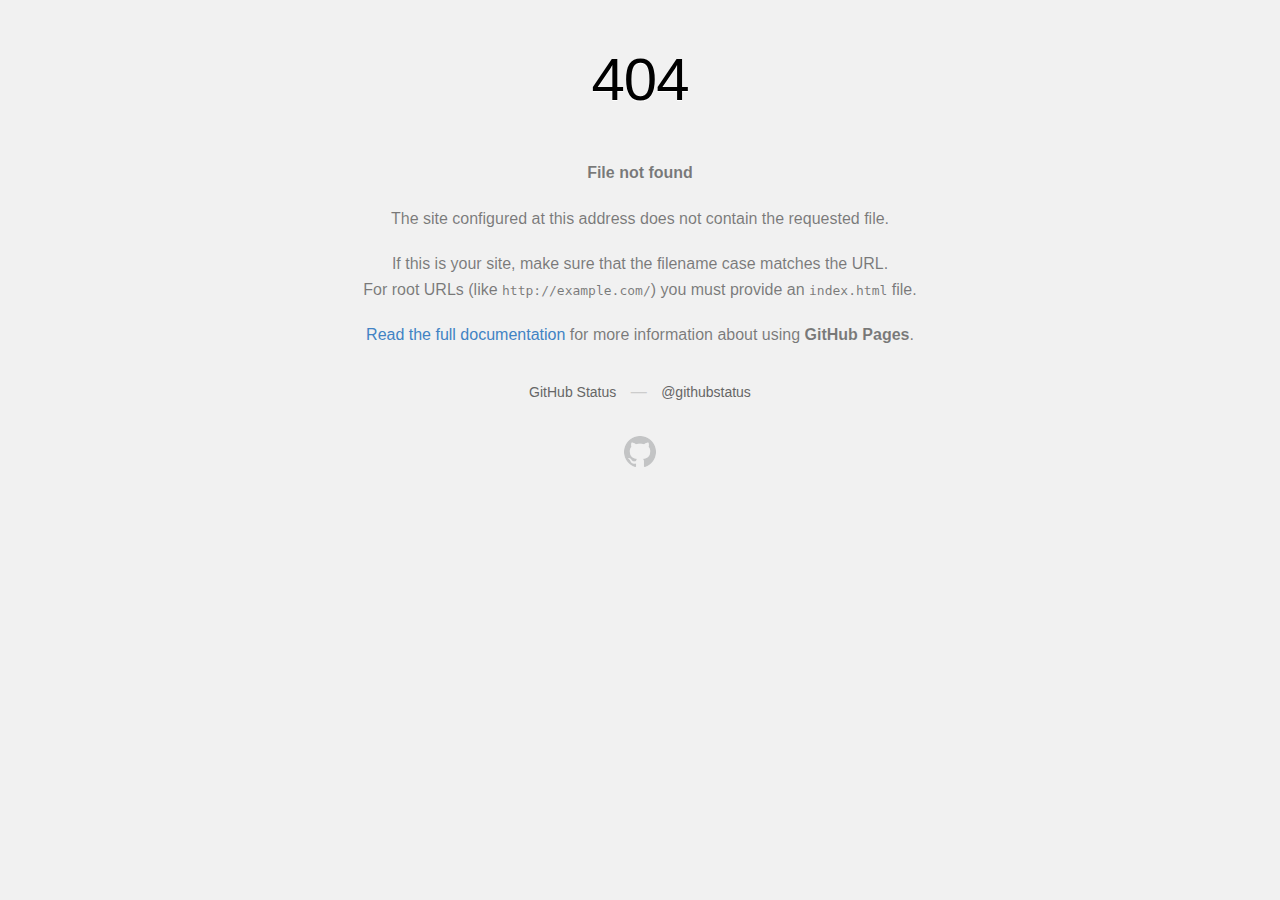
<file: images/maps-and-flags.html>
<!DOCTYPE html>
<html>
  <head>
    <meta http-equiv="Content-type" content="text/html; charset=utf-8">
    <meta http-equiv="Content-Security-Policy" content="default-src 'none'; style-src 'unsafe-inline'; img-src data:; connect-src 'self'">
    <title>Page not found &middot; GitHub Pages</title>
    <style type="text/css" media="screen">
      body {
        background-color: #f1f1f1;
        margin: 0;
        font-family: "Helvetica Neue", Helvetica, Arial, sans-serif;
      }

      .container { margin: 50px auto 40px auto; width: 600px; text-align: center; }

      a { color: #4183c4; text-decoration: none; }
      a:hover { text-decoration: underline; }

      h1 { width: 800px; position:relative; left: -100px; letter-spacing: -1px; line-height: 60px; font-size: 60px; font-weight: 100; margin: 0px 0 50px 0; text-shadow: 0 1px 0 #fff; }
      p { color: rgba(0, 0, 0, 0.5); margin: 20px 0; line-height: 1.6; }

      ul { list-style: none; margin: 25px 0; padding: 0; }
      li { display: table-cell; font-weight: bold; width: 1%; }

      .logo { display: inline-block; margin-top: 35px; }
      .logo-img-2x { display: none; }
      @media
      only screen and (-webkit-min-device-pixel-ratio: 2),
      only screen and (   min--moz-device-pixel-ratio: 2),
      only screen and (     -o-min-device-pixel-ratio: 2/1),
      only screen and (        min-device-pixel-ratio: 2),
      only screen and (                min-resolution: 192dpi),
      only screen and (                min-resolution: 2dppx) {
        .logo-img-1x { display: none; }
        .logo-img-2x { display: inline-block; }
      }

      #suggestions {
        margin-top: 35px;
        color: #ccc;
      }
      #suggestions a {
        color: #666666;
        font-weight: 200;
        font-size: 14px;
        margin: 0 10px;
      }

    </style>
  </head>
  <body>

    <div class="container">

      <h1>404</h1>
      <p><strong>File not found</strong></p>

      <p>
        The site configured at this address does not
        contain the requested file.
      </p>

      <p>
        If this is your site, make sure that the filename case matches the URL.<br>
        For root URLs (like <code>http://example.com/</code>) you must provide an
        <code>index.html</code> file.
      </p>

      <p>
        <a href="https://help.github.com/pages/">Read the full documentation</a>
        for more information about using <strong>GitHub Pages</strong>.
      </p>

      <div id="suggestions">
        <a href="https://githubstatus.com">GitHub Status</a> &mdash;
        <a href="https://twitter.com/githubstatus">@githubstatus</a>
      </div>

      <a href="/" class="logo logo-img-1x">
        <img width="32" height="32" title="" alt="" src="[data-uri]">
      </a>

      <a href="/" class="logo logo-img-2x">
        <img width="32" height="32" title="" alt="" src="[data-uri]">
      </a>
    </div>
  </body>
</html>
</file>
<file: css/main.css>
@import url('style.css');
@import url('custom.css');
@import url('responsive.css');
</file>
